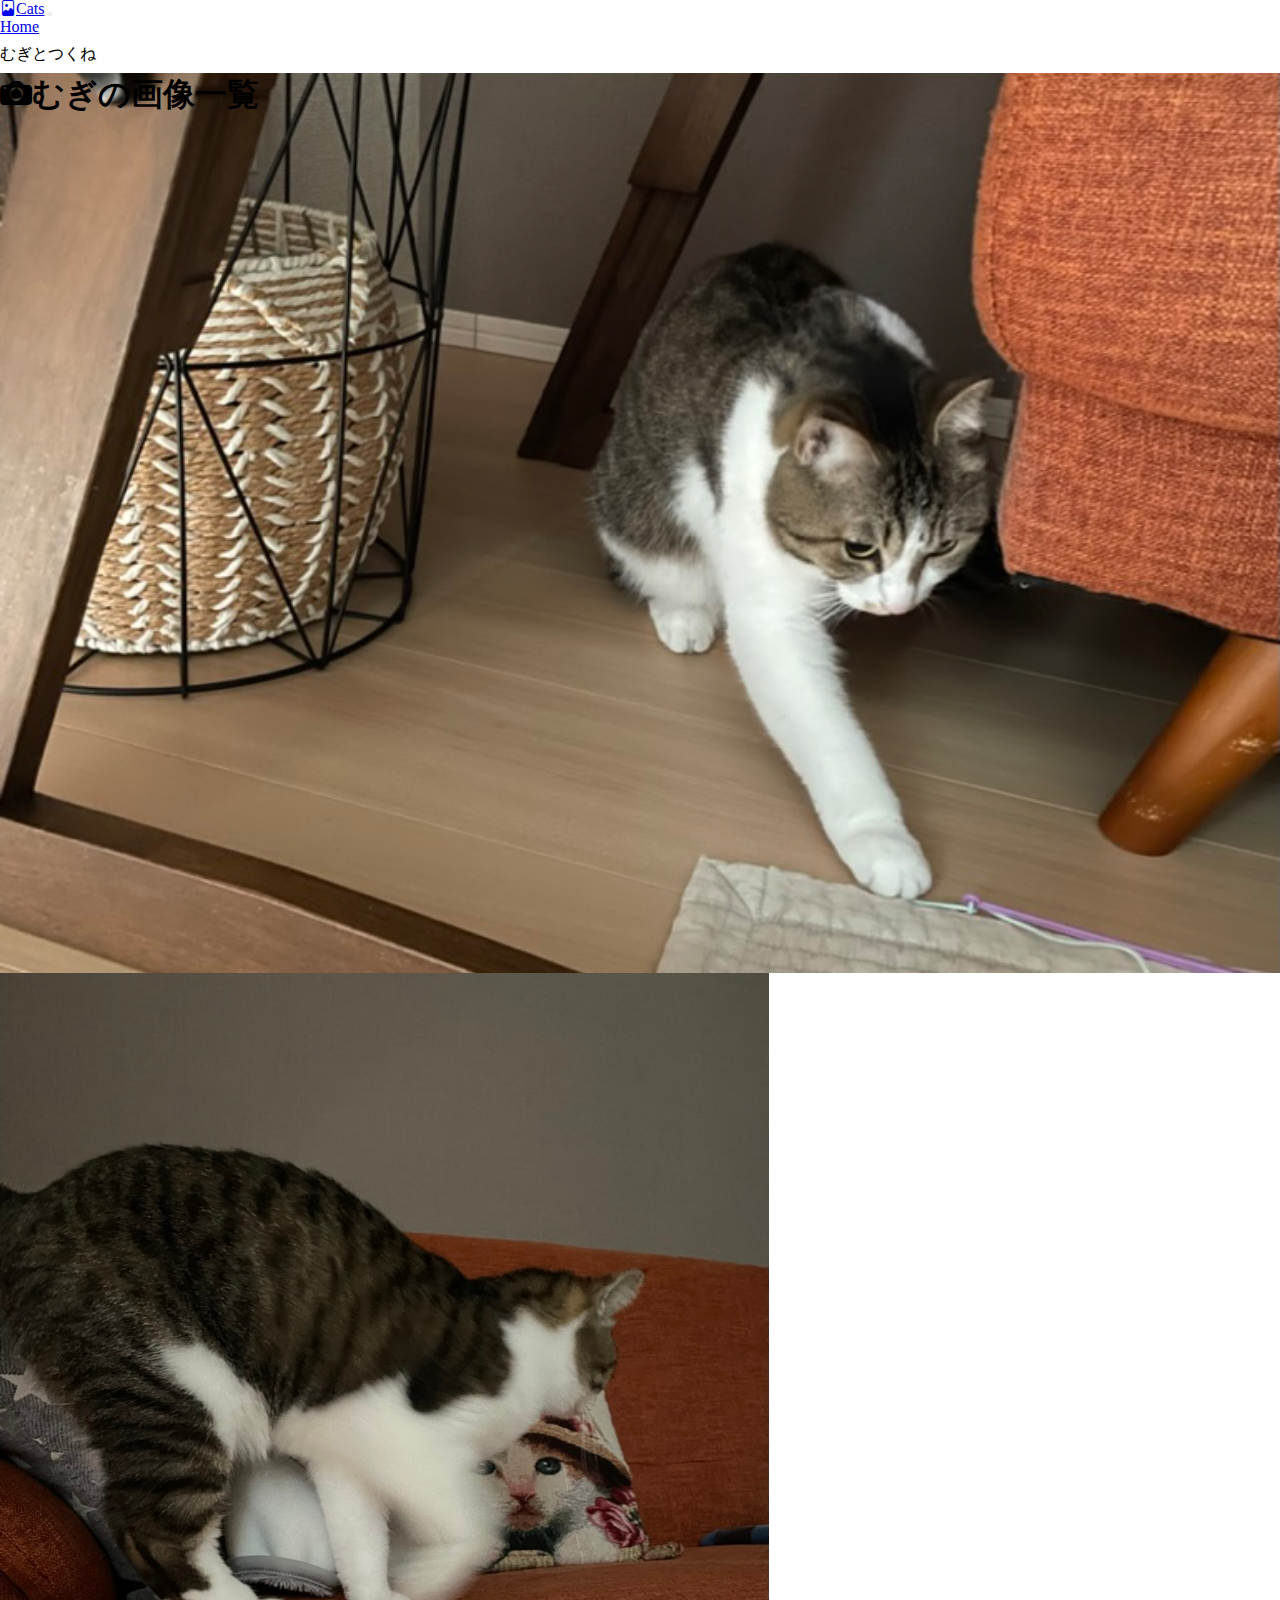
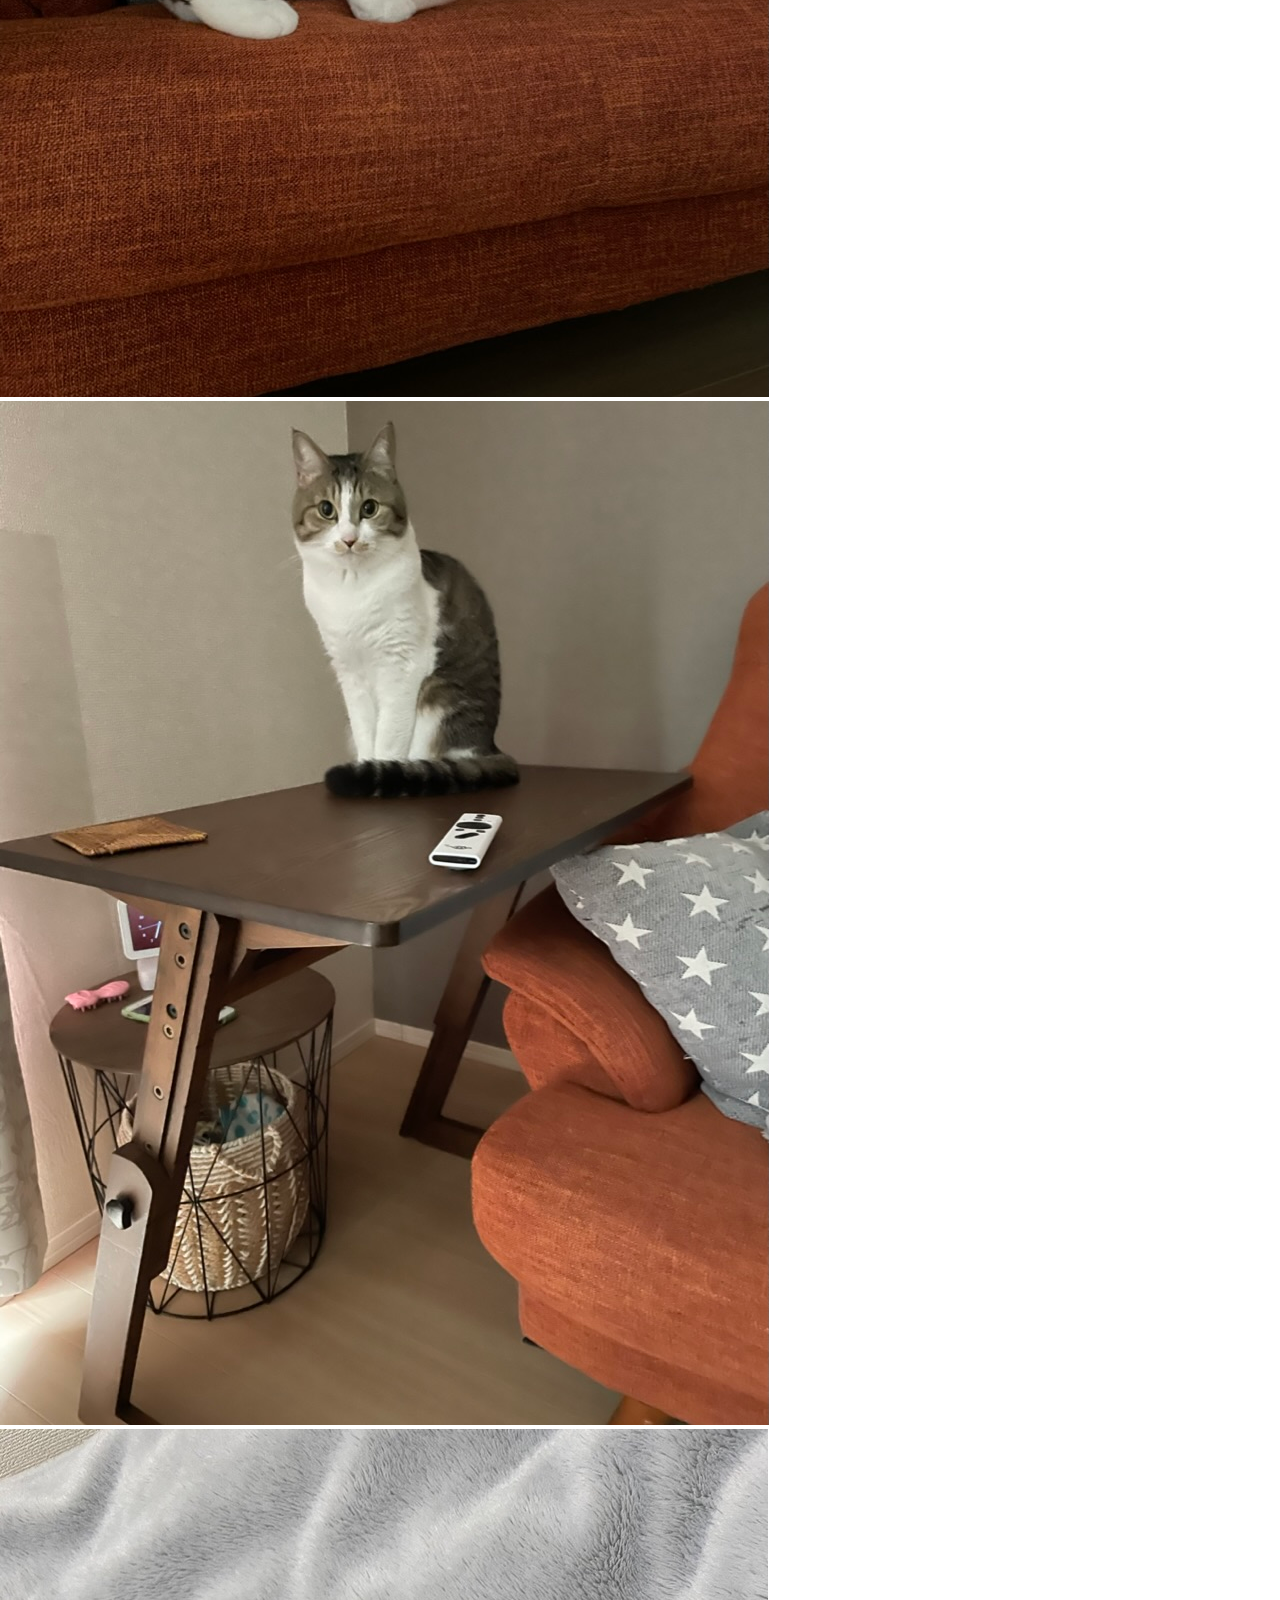
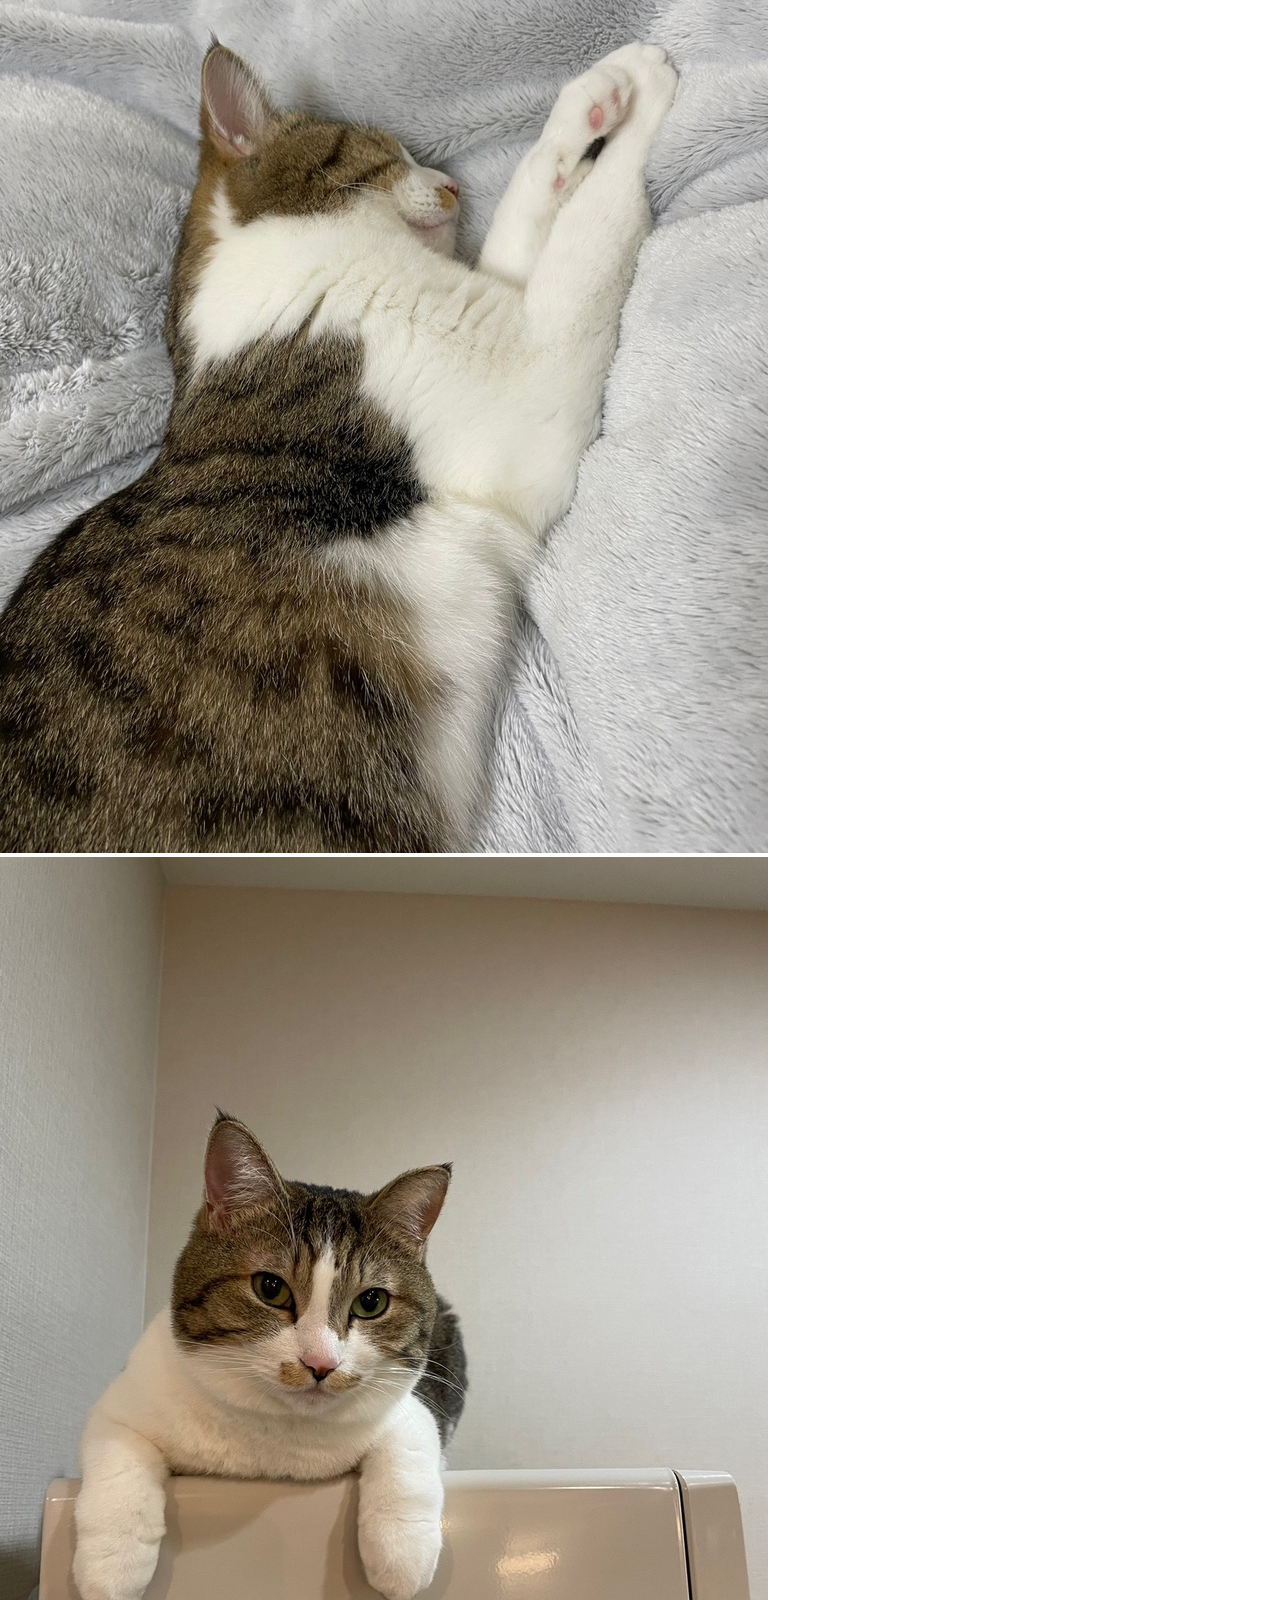
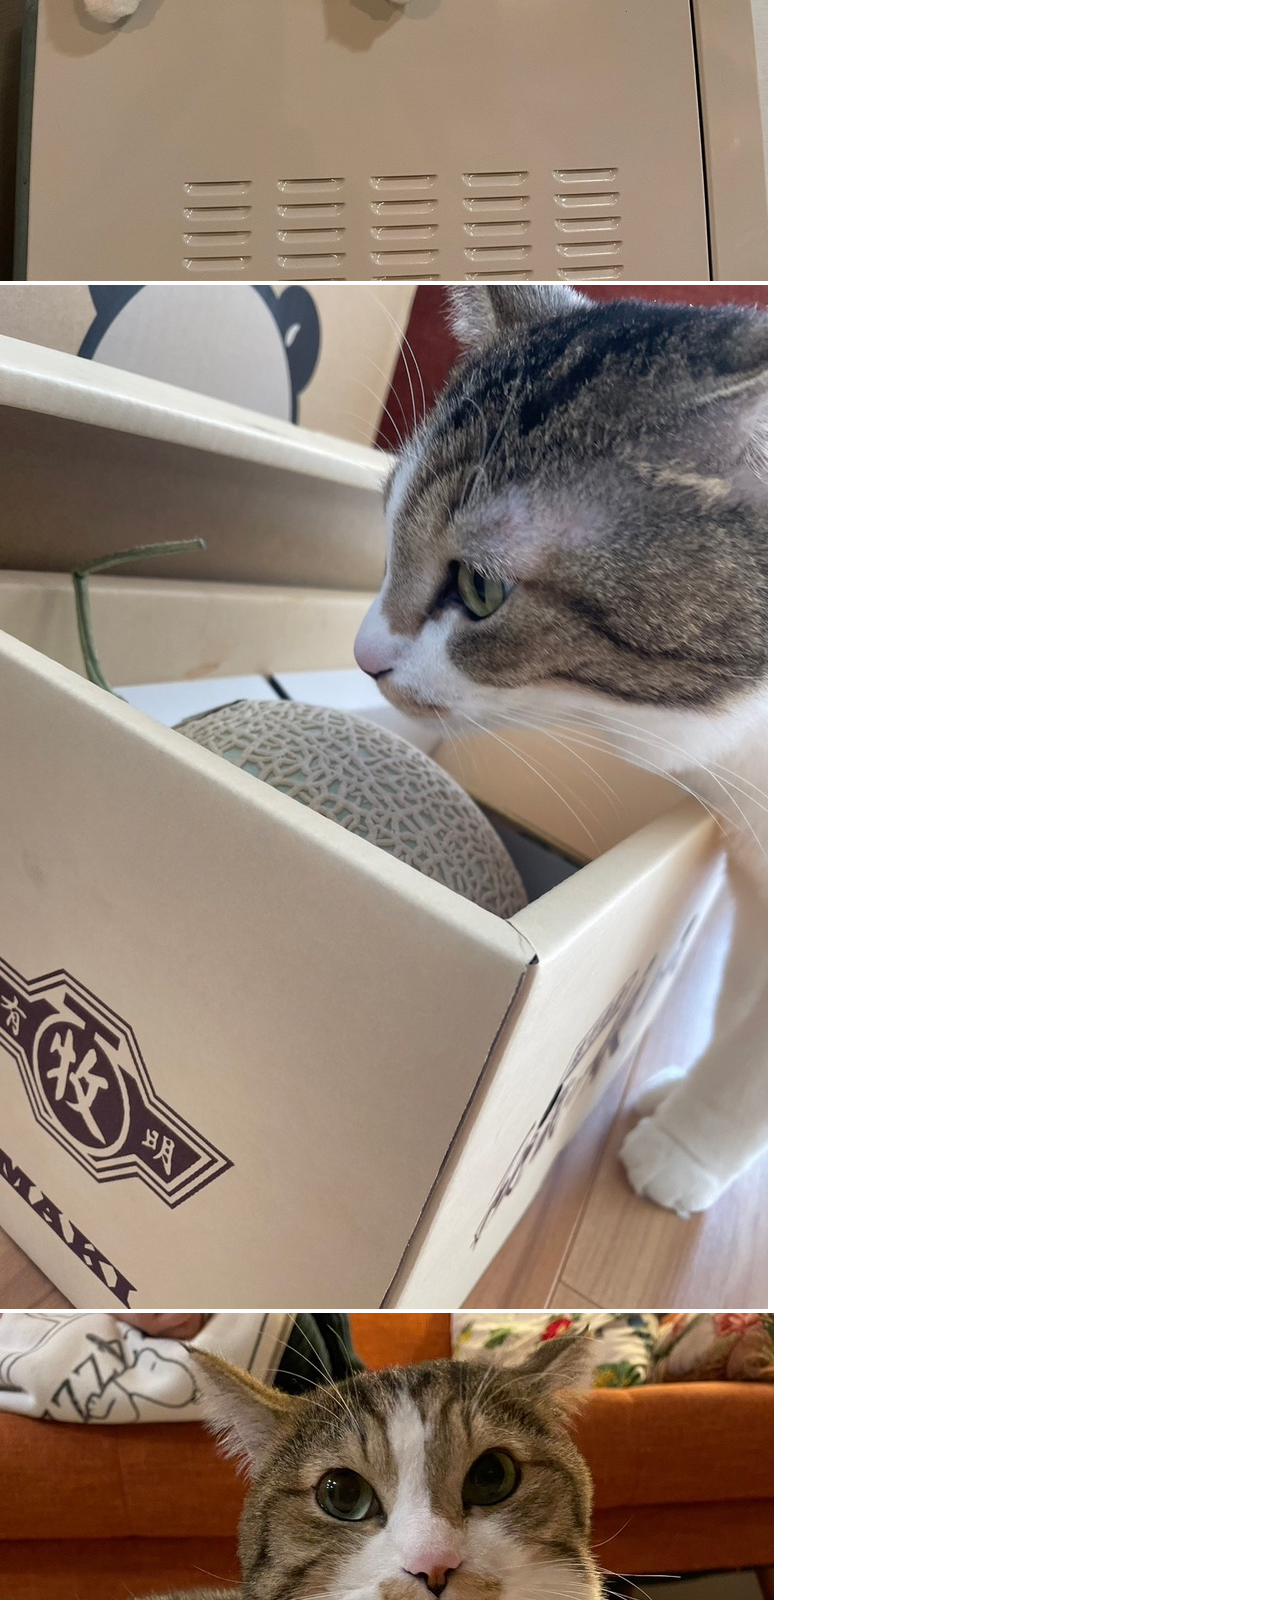
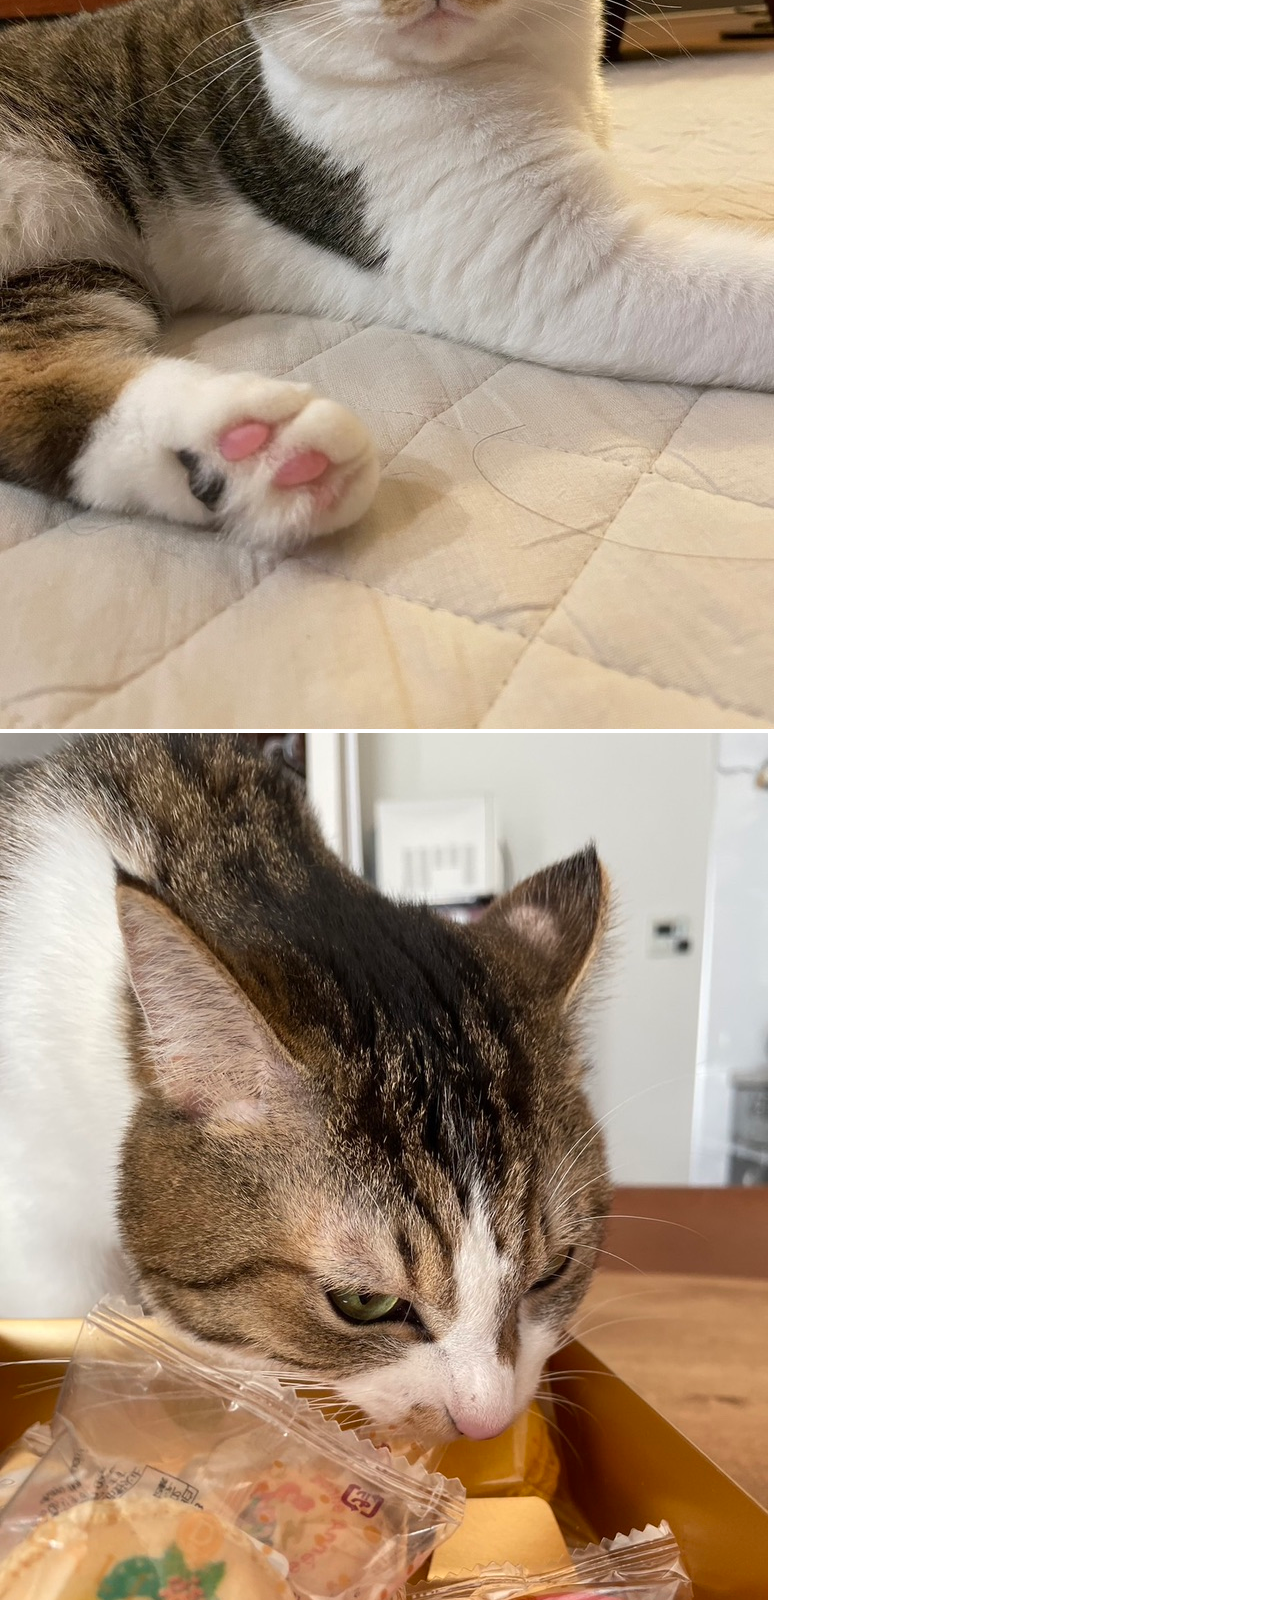
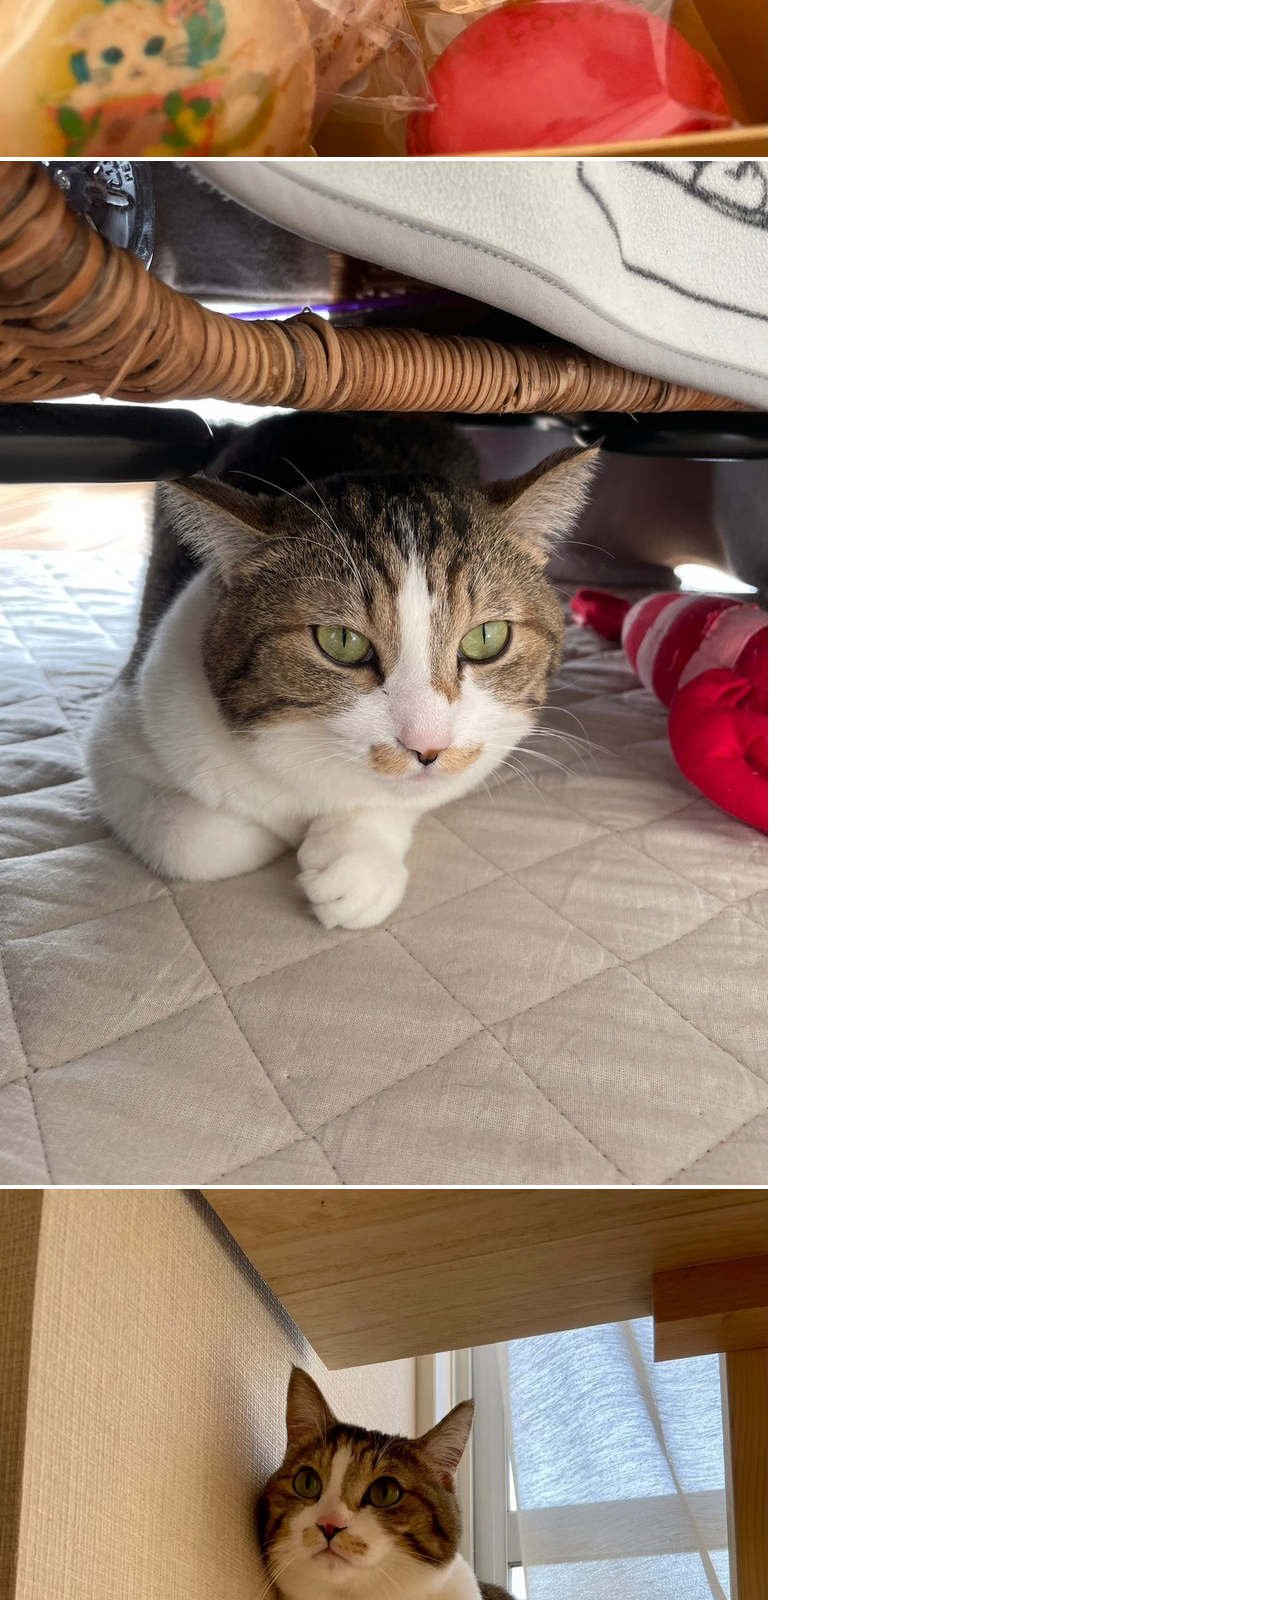
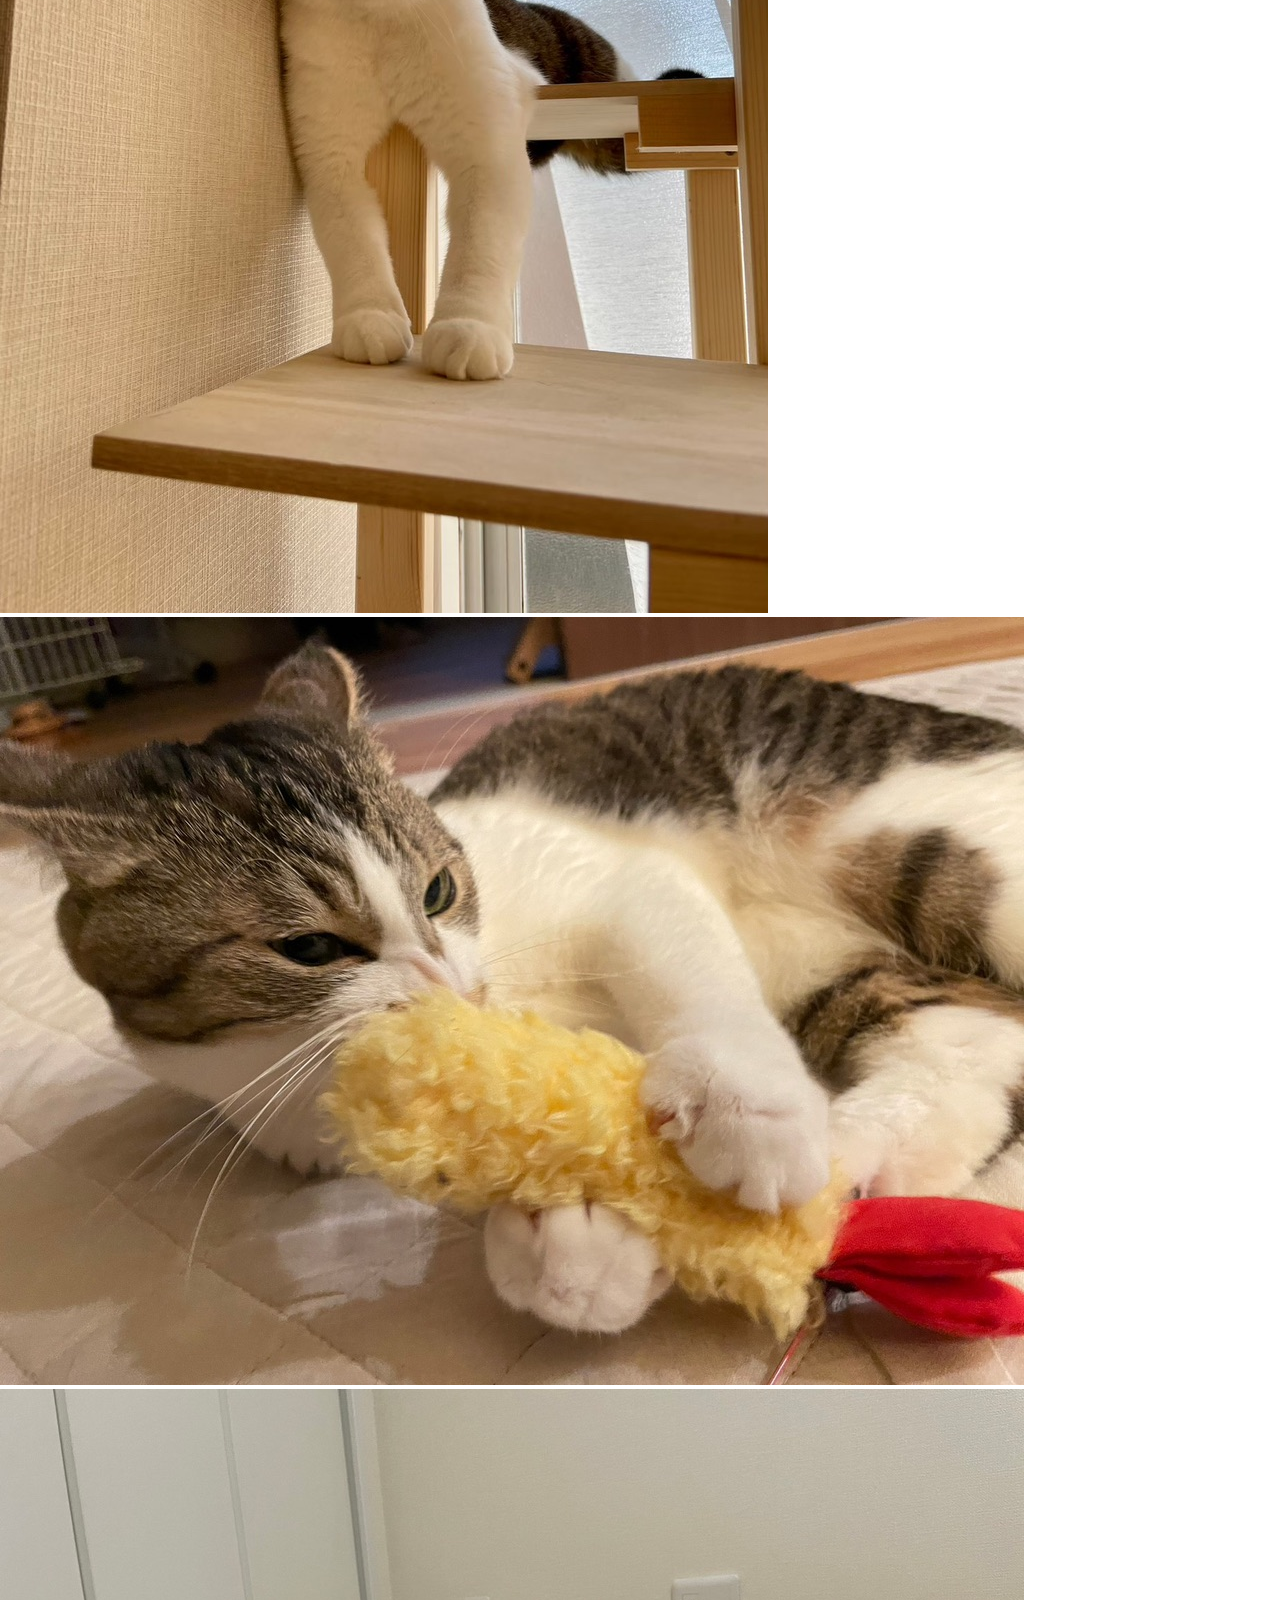
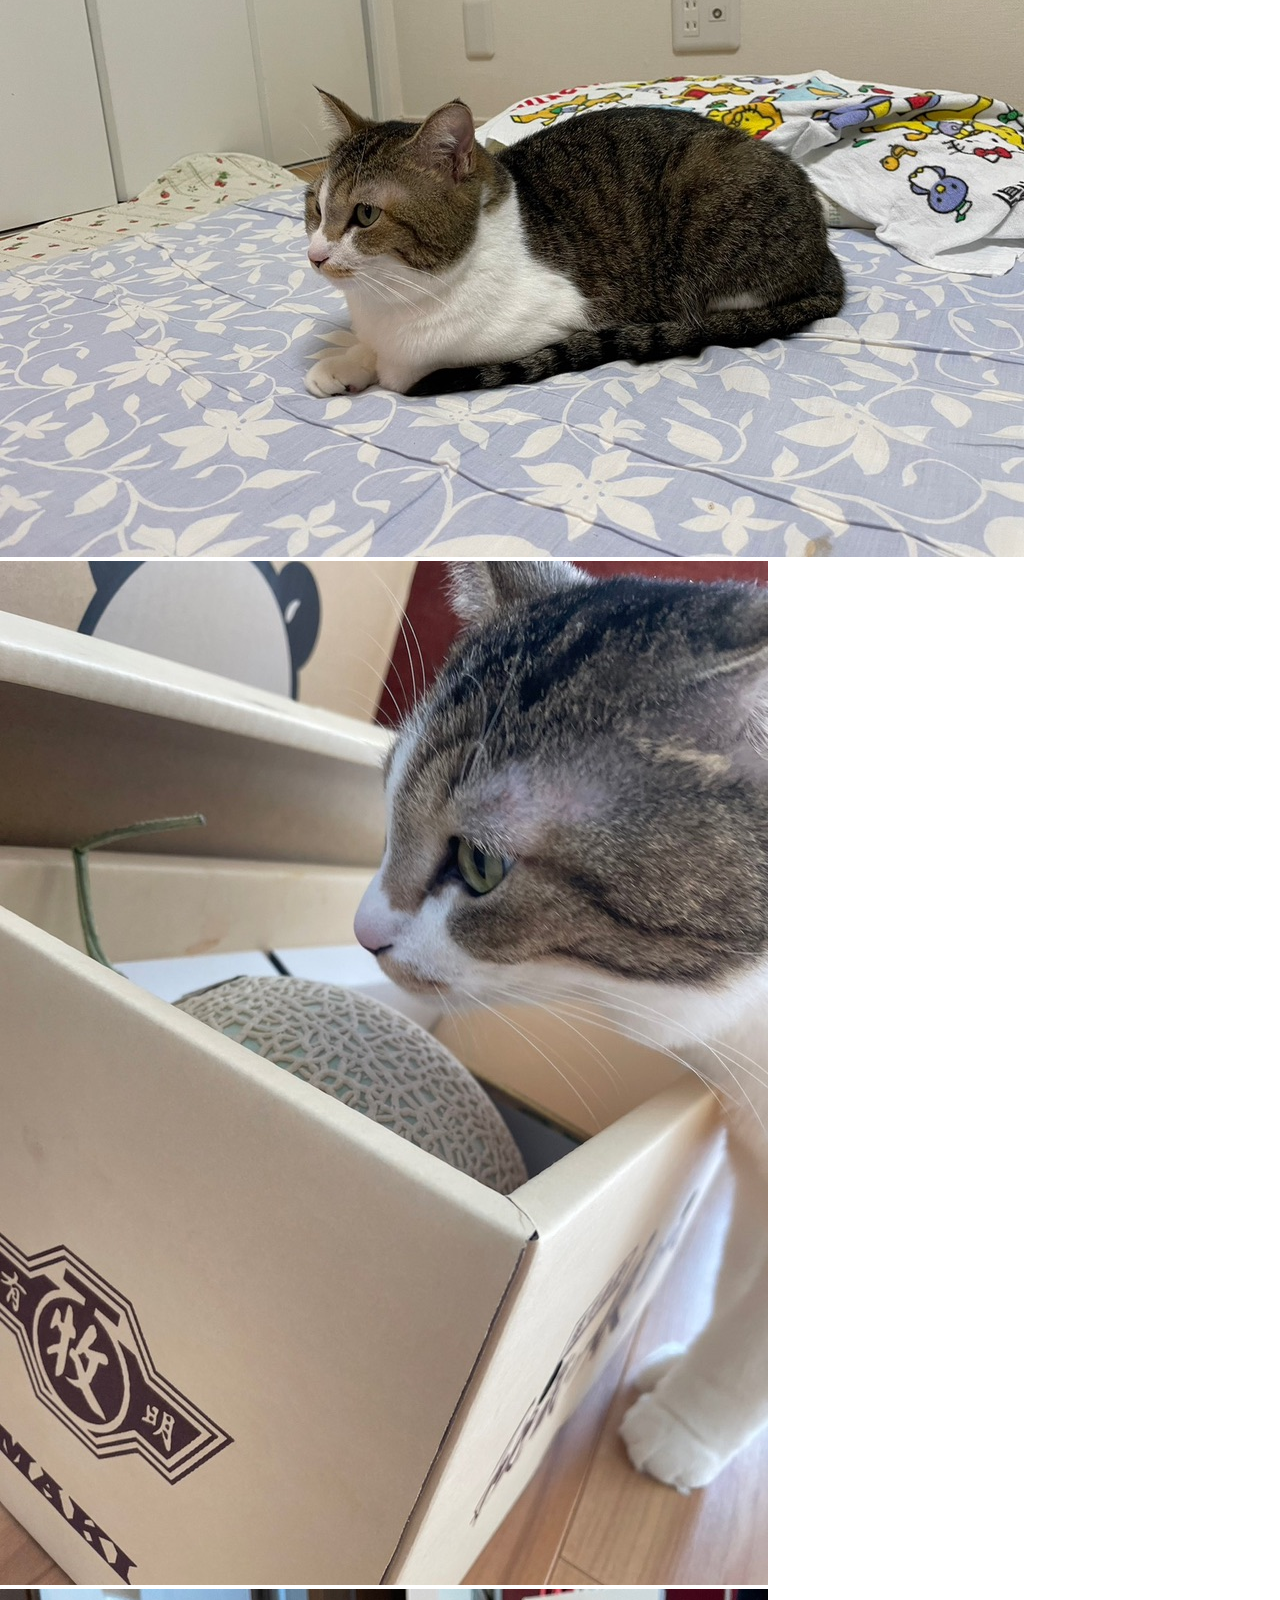
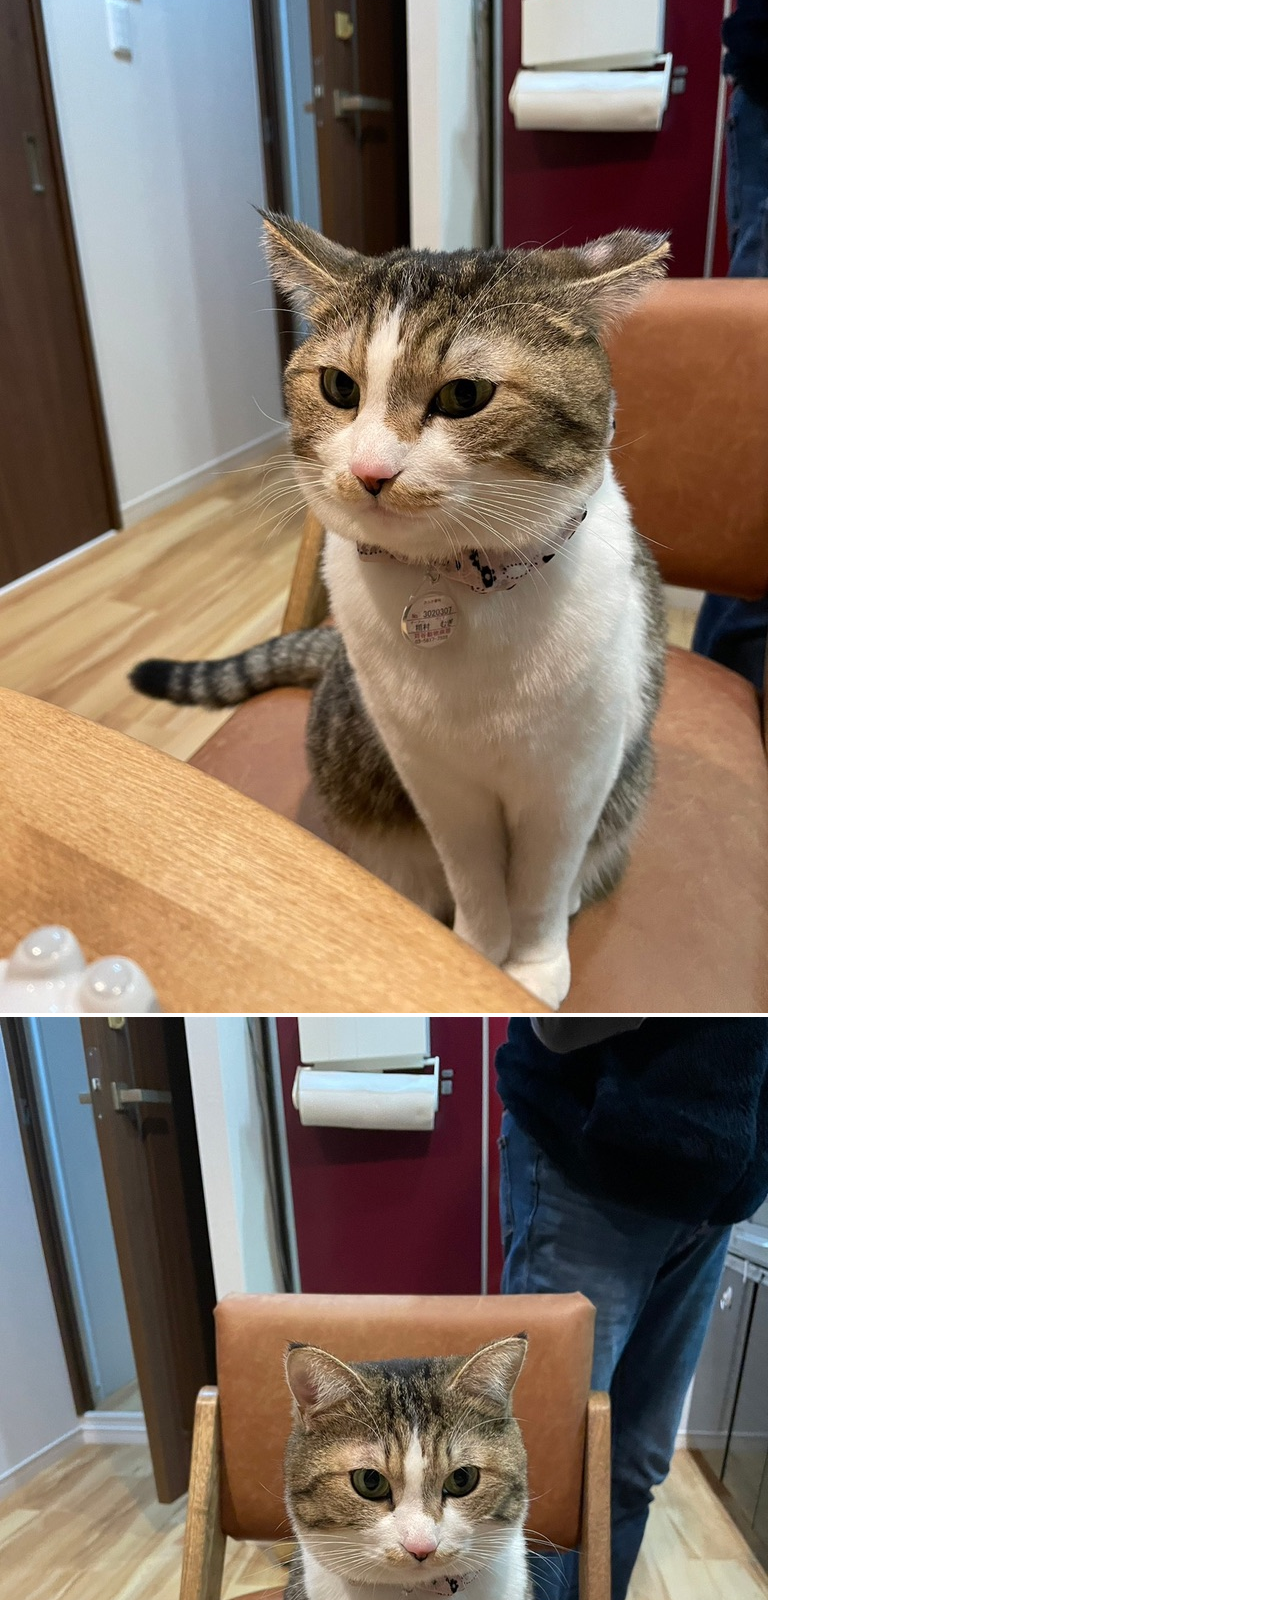
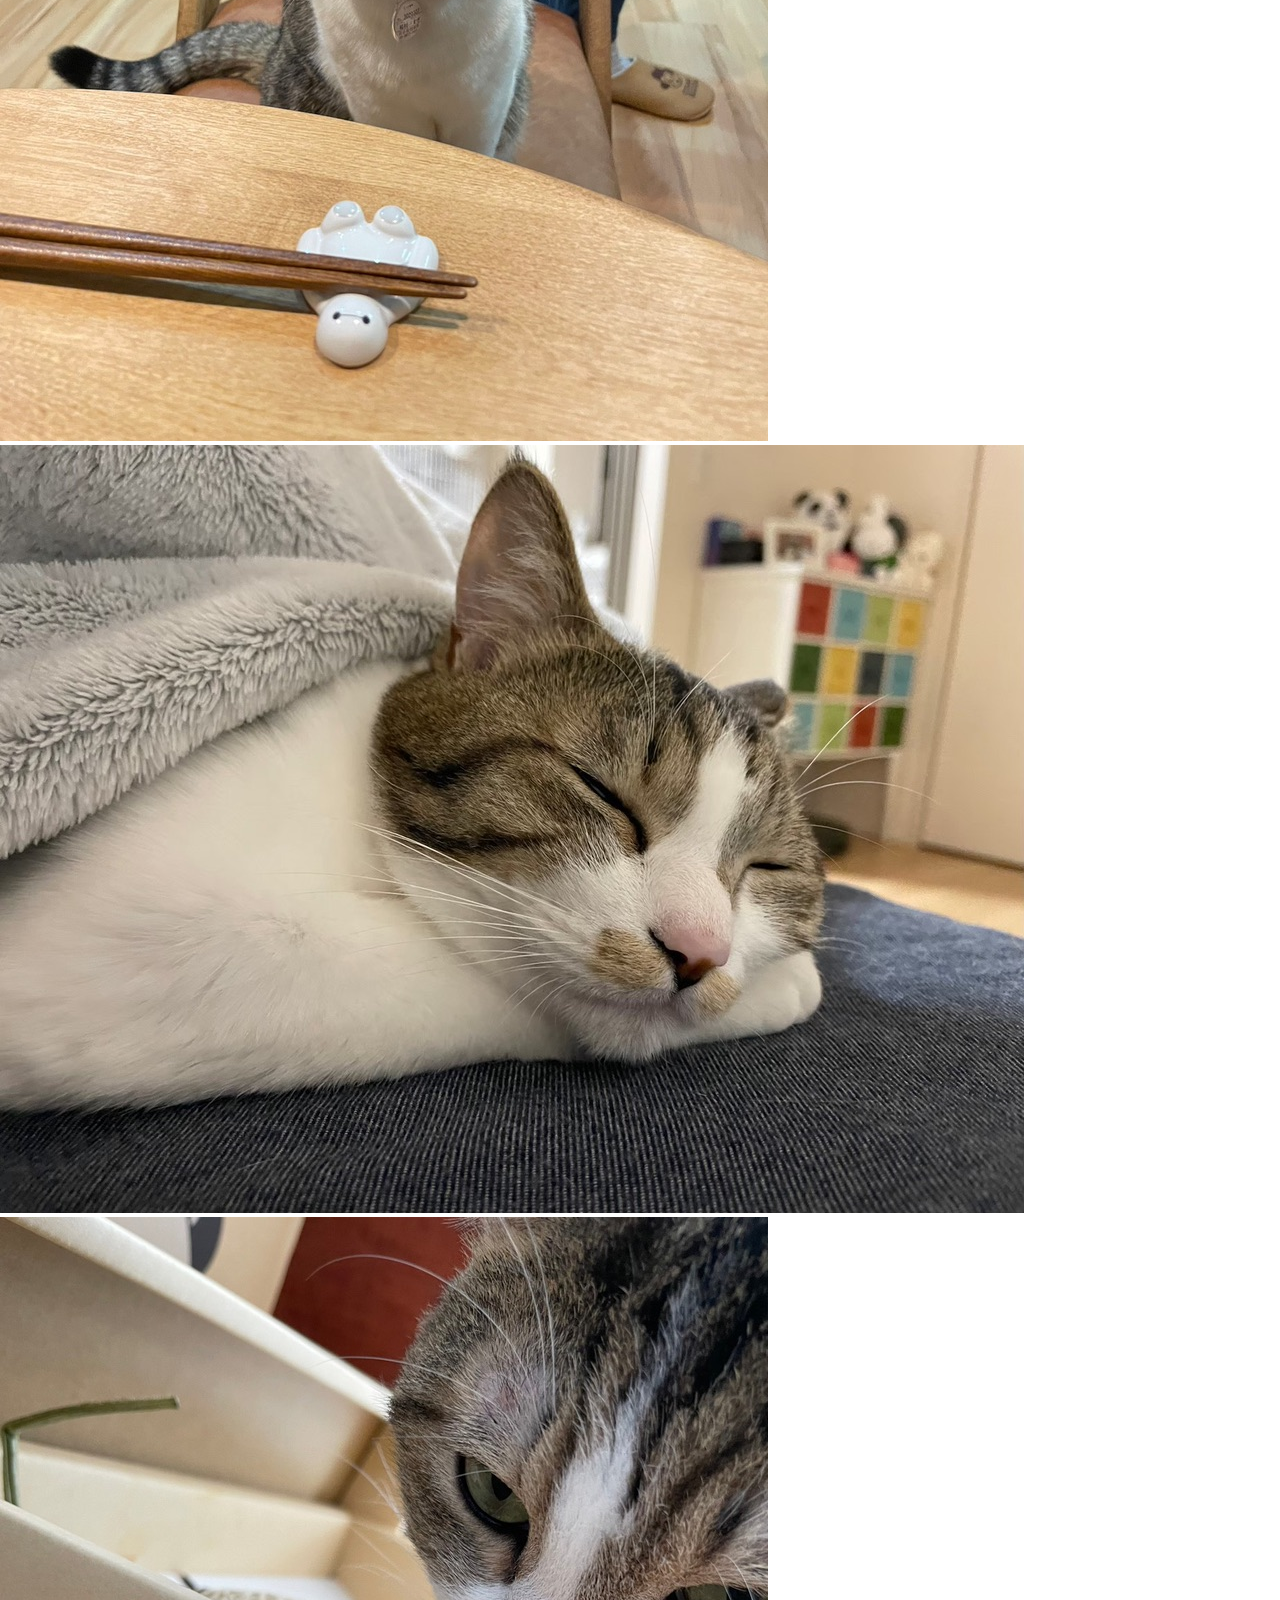
<file: index.html>
<!DOCTYPE html>
<html lang="ja">

<head>
  <meta charset="UTF-8">
  <meta http-equiv="X-UA-Compatible" content="IE=edge">
  <meta name="viewport" content="width=device-width, initial-scale=1.0">
  <title>むぎの写真</title>
  <link rel="stylesheet" href="css/style.css">
  <link href="https://cdn.jsdelivr.net/npm/bootstrap@5.0.2/dist/css/bootstrap.min.css" rel="stylesheet"
    integrity="sha384-EVSTQN3/azprG1Anm3QDgpJLIm9Nao0Yz1ztcQTwFspd3yD65VohhpuuCOmLASjC" crossorigin="anonymous">
  <link rel="stylesheet" href="https://cdn.jsdelivr.net/npm/bootstrap-icons@1.8.0/font/bootstrap-icons.css">
</head>

<body>
  <nav class="navbar navbar-expand-lg navbar-light bg-white shadow-sm">
    <div class="container-fluid">
      <a class="navbar-brand" href="index.html"><i class="bi bi-file-image me-1"></i>Cats</a>
      <button class="navbar-toggler" type="button" data-bs-toggle="collapse" data-bs-target="#navbarSupportedContent"
        aria-controls="navbarSupportedContent" aria-expanded="false" aria-label="Toggle navigation">
        <span class="navbar-toggler-icon"></span>
      </button>
      <div class="collapse navbar-collapse" id="navbarSupportedContent">
        <ul class="navbar-nav">
          <li class="nav-item"><a class="nav-link active" href="index.html">Home</a></li>
        </ul>
        <ul class="navbar-nav">
          <li class="nav-item"><a class="nav-mugi" href="index2.html">むぎとつくね</a></li>
        </ul>
      </div>
    </div>

  </nav>
  <div class="px-3 py-5 bg-img">
    <div class="container text-white">
      <h1><i class="bi bi-camera-fill me-1"></i>むぎの画像一覧</h1>
    </div>
  </div>

  <div class="container mt-4">
    <div class="row gy-3">
      <div class="col-lg-4 col-sm-6 image-fit">
        <img src="image/img02.jpeg" alt="cat" class="img-thumbnail">
      </div>
      <div class="col-lg-4 col-sm-6 image-fit">
        <img src="image/img01.jpeg" alt="cat" class="img-thumbnail">
      </div>
      <div class="col-lg-4 col-sm-6 image-fit">
        <img src="image/image07.jpeg" alt="cat" class="img-thumbnail">
      </div>
      <div class="col-lg-4 col-sm-6 image-fit">
        <img src="image/image05.jpeg" alt="cat" class="img-thumbnail">
      </div>
      <div class="col-lg-4 col-sm-6 image-fit">
        <img src="image/image15.jpeg" alt="cat" class="img-thumbnail">
      </div>
      <div class="col-lg-4 col-sm-6 image-fit">
        <img src="image/image08.jpeg" alt="cat" class="img-thumbnail">
      </div>
      <div class="col-lg-4 col-sm-6 image-fit">
        <img src="image/image09.jpeg" alt="cat" class="img-thumbnail">
      </div>
      <div class="col-lg-4 col-sm-6 image-fit">
        <img src="image/image10.jpeg" alt="cat" class="img-thumbnail">
      </div>
      <div class="col-lg-4 col-sm-6 image-fit">
        <img src="image/image11.jpeg" alt="cat" class="img-thumbnail">
      </div>
      <div class="col-lg-4 col-sm-6 image-fit">
        <img src="image/image12.jpeg" alt="cat" class="img-thumbnail">
      </div>
      <div class="col-lg-4 col-sm-6 image-fit">
        <img src="image/image04.jpeg" alt="cat" class="img-thumbnail">
      </div>
      <div class="col-lg-4 col-sm-6 image-fit">
        <img src="image/image15.jpeg" alt="cat" class="img-thumbnail">
      </div>
      <div class="col-lg-4 col-sm-6 image-fit">
        <img src="image/image16.jpeg" alt="cat" class="img-thumbnail">
      </div>
      <div class="col-lg-4 col-sm-6 image-fit">
        <img src="image/image17.jpeg" alt="cat" class="img-thumbnail">
      </div>
      <div class="col-lg-4 col-sm-6 image-fit">
        <img src="image/image18.jpeg" alt="cat" class="img-thumbnail">
      </div>
      <div class="col-lg-4 col-sm-6 image-fit">
        <img src="image/image19.jpeg" alt="cat" class="img-thumbnail">
      </div>
      <div class="col-lg-4 col-sm-6 image-fit">
        <img src="image/image20.jpeg" alt="cat" class="img-thumbnail">
      </div>
      <div class="col-lg-4 col-sm-6 image-fit">
        <img src="image/image21.jpeg" alt="cat" class="img-thumbnail">
      </div>
      <div class="col-lg-4 col-sm-6 image-fit">
        <img src="image/image25.jpeg" alt="cat" class="img-thumbnail">
      </div>
      <div class="col-lg-4 col-sm-6 image-fit">
        <img src="image/image23.jpeg" alt="cat" class="img-thumbnail">
      </div>
      <div class="col-lg-4 col-sm-6 image-fit">
        <img src="image/image24.jpeg" alt="cat" class="img-thumbnail">
      </div>
    </div>
  </div>

  <footer class="footer-wrap">
    <p class="copy-write">©️ 2023 </p>
  </footer>
  <script src="https://cdn.jsdelivr.net/npm/bootstrap@5.0.2/dist/js/bootstrap.bundle.min.js"
    integrity="sha384-MrcW6ZMFYlzcLA8Nl+NtUVF0sA7MsXsP1UyJoMp4YLEuNSfAP+JcXn/tWtIaxVXM"
    crossorigin="anonymous"></script>
  <script src="https://cdn.jsdelivr.net/npm/@popperjs/core@2.9.2/dist/umd/popper.min.js"
    integrity="sha384-IQsoLXl5PILFhosVNubq5LC7Qb9DXgDA9i+tQ8Zj3iwWAwPtgFTxbJ8NT4GN1R8p"
    crossorigin="anonymous"></script>
  <script src="https://cdn.jsdelivr.net/npm/bootstrap@5.0.2/dist/js/bootstrap.min.js"
    integrity="sha384-cVKIPhGWiC2Al4u+LWgxfKTRIcfu0JTxR+EQDz/bgldoEyl4H0zUF0QKbrJ0EcQF"
    crossorigin="anonymous"></script>
</body>

</html>
</file>
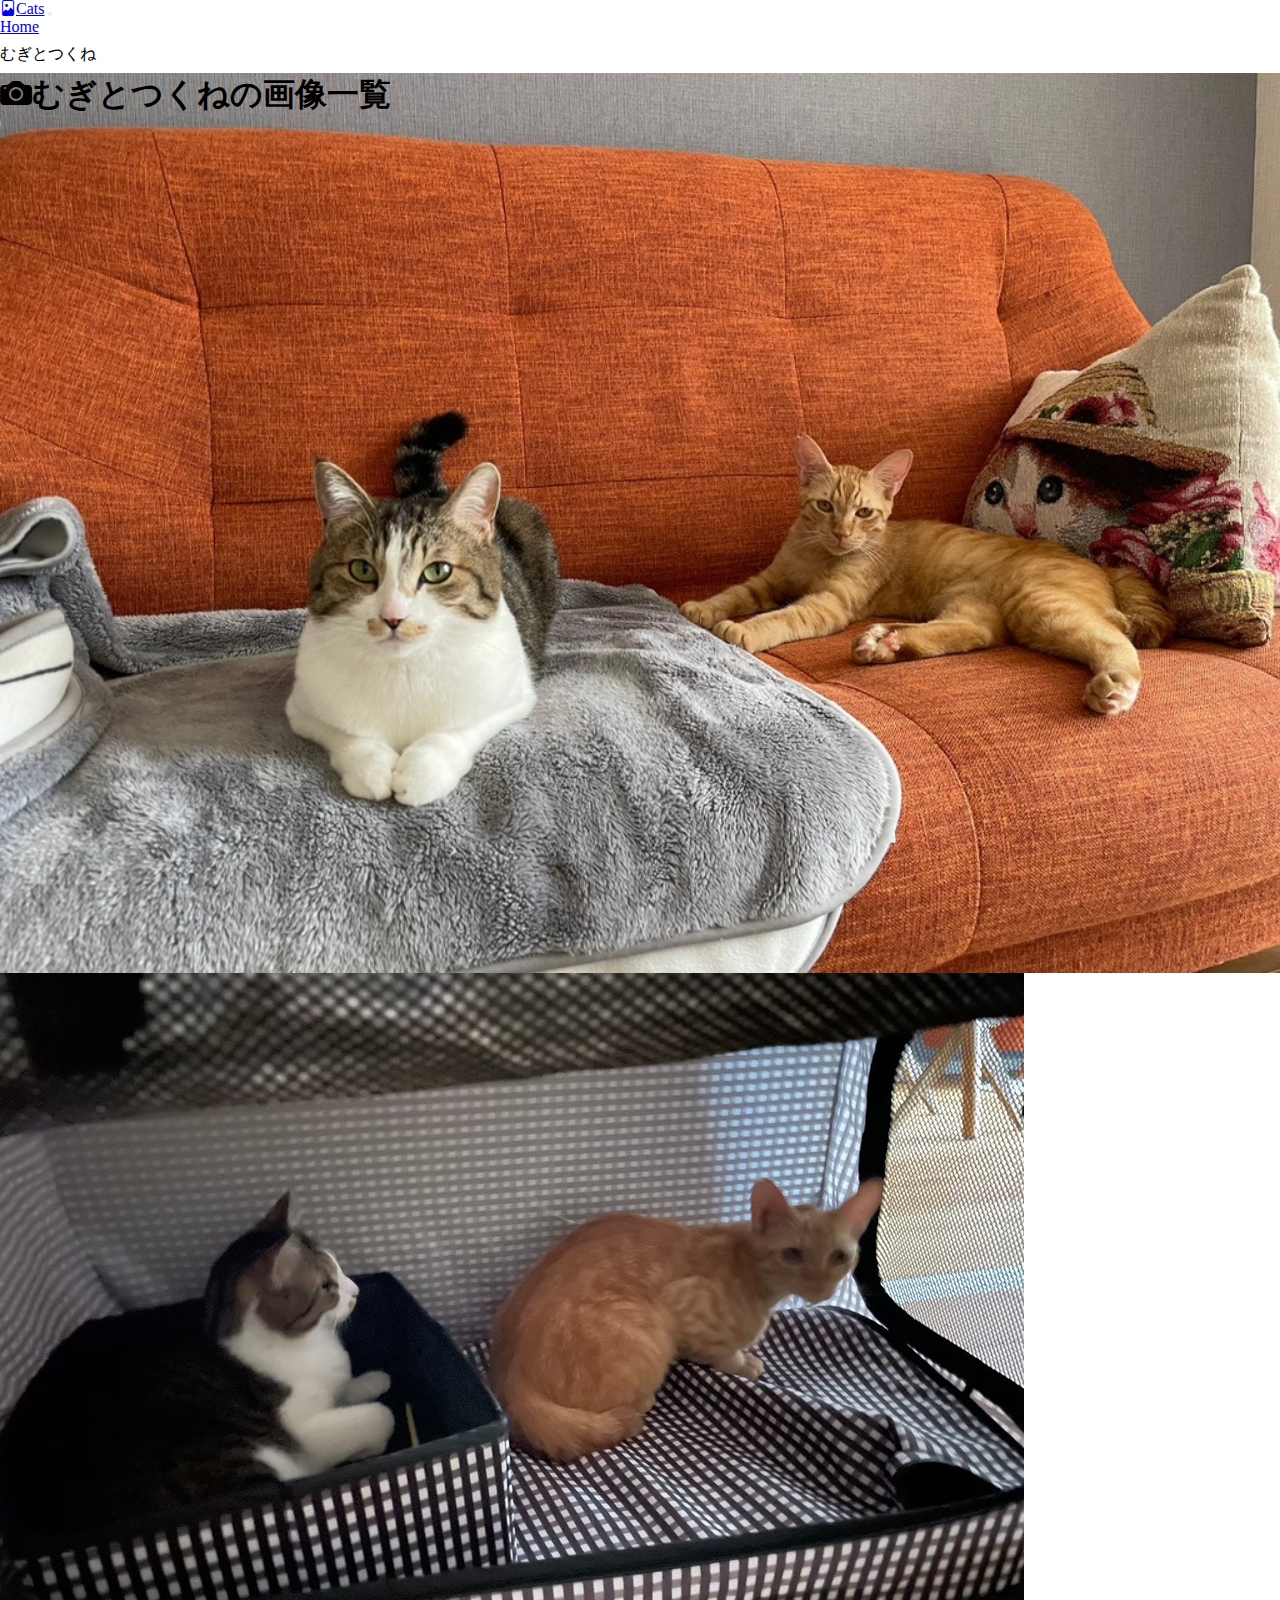
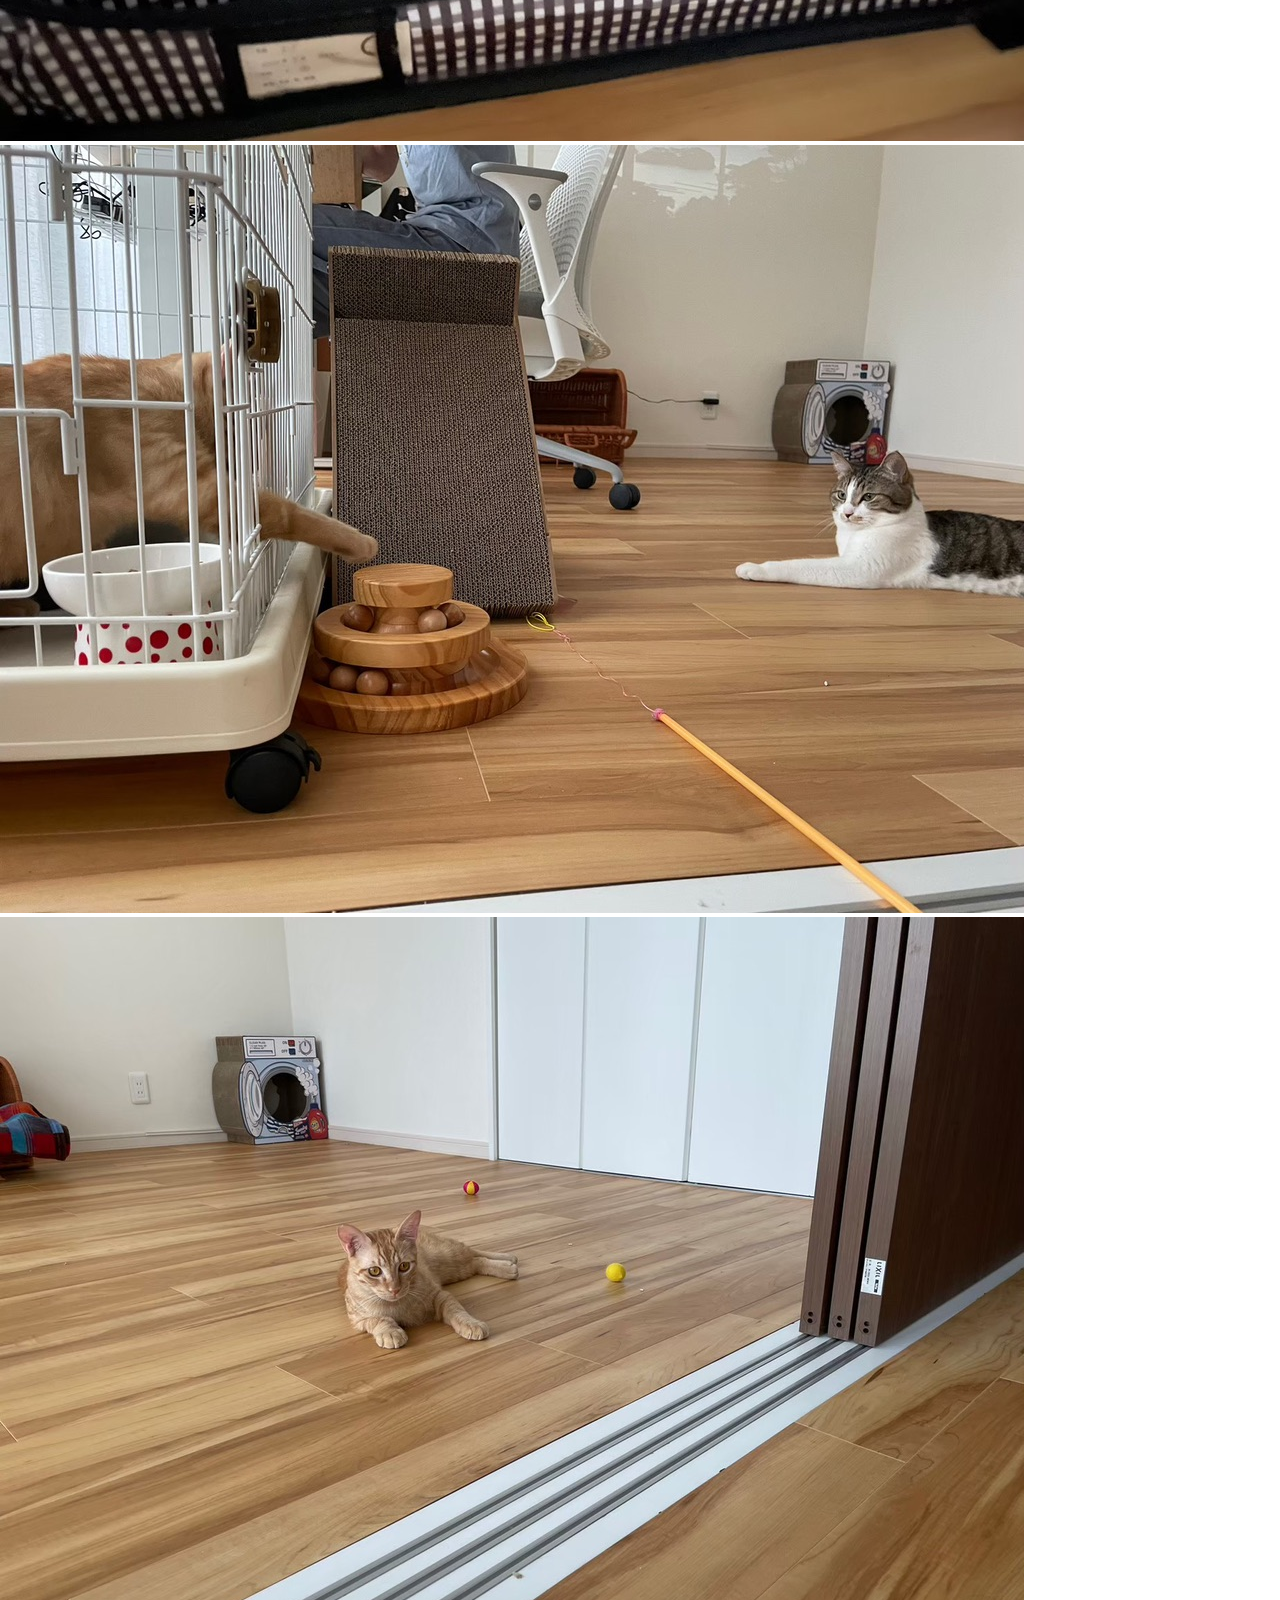
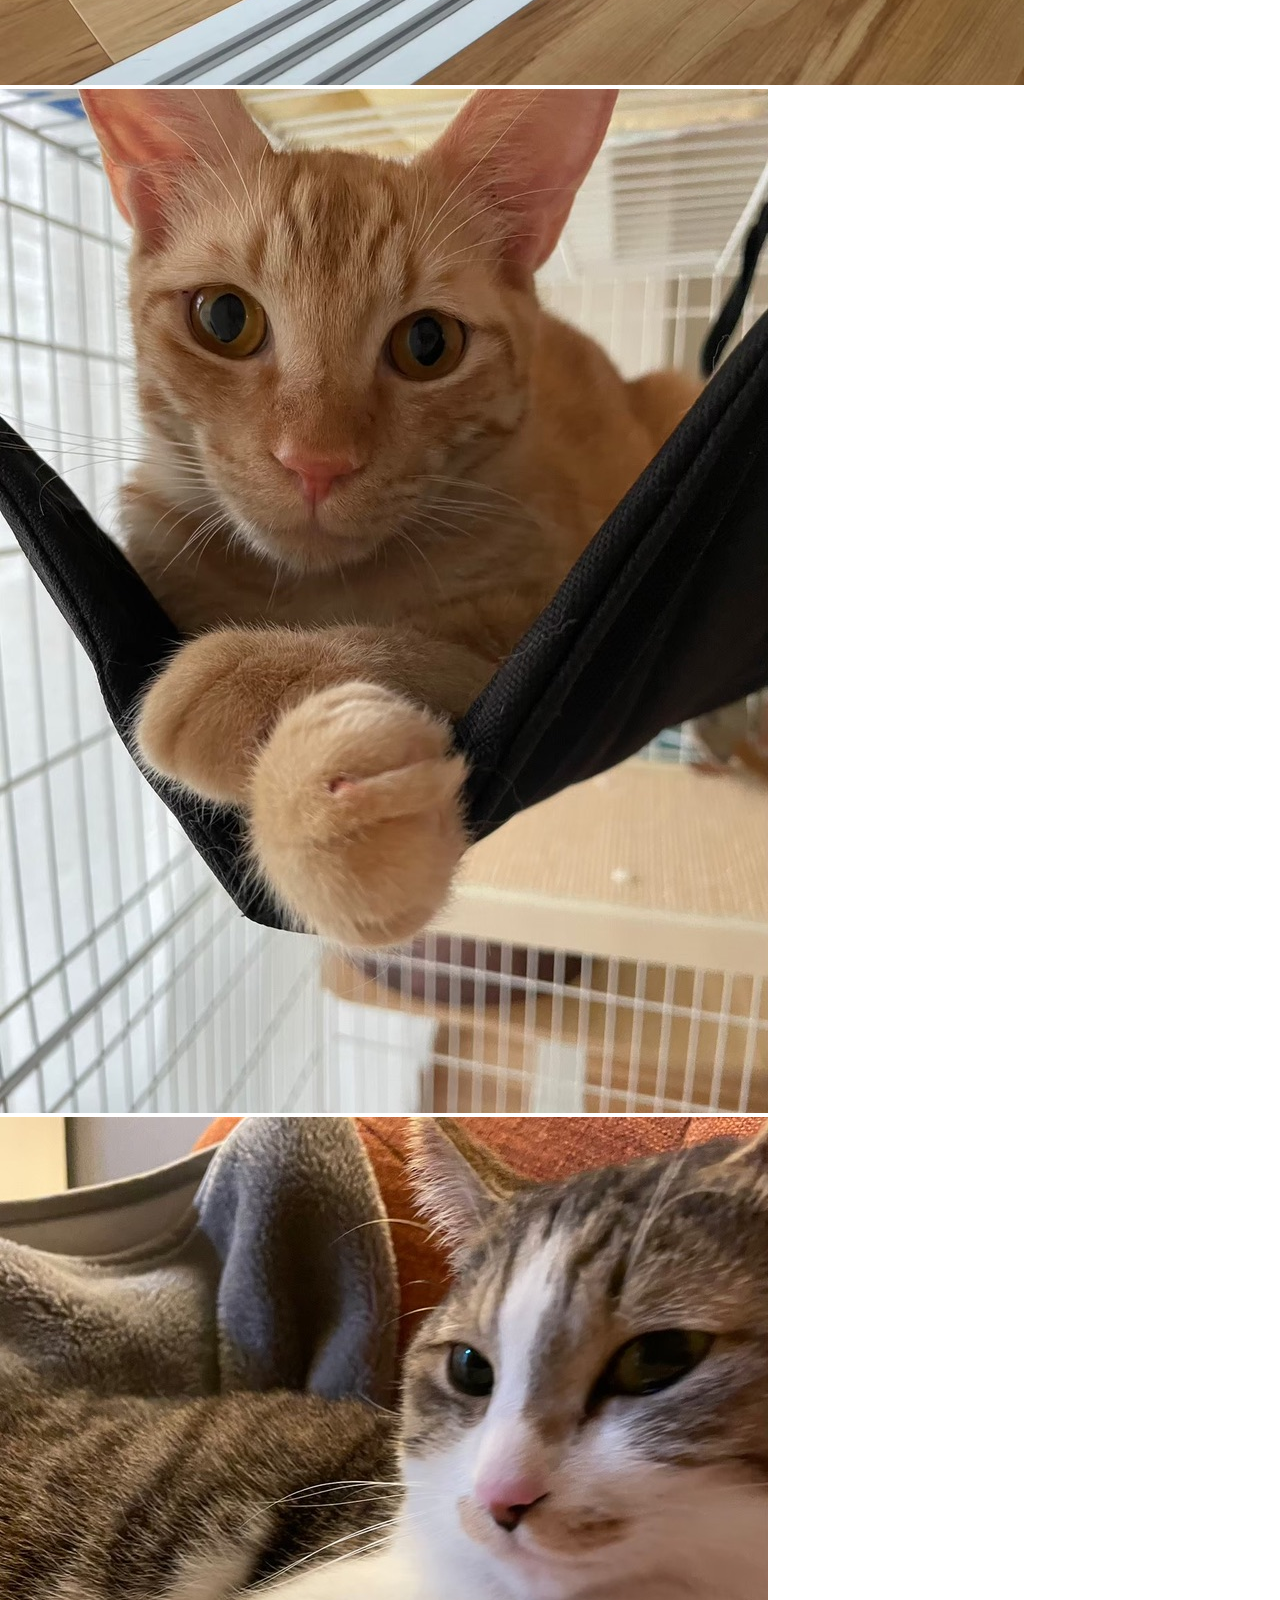
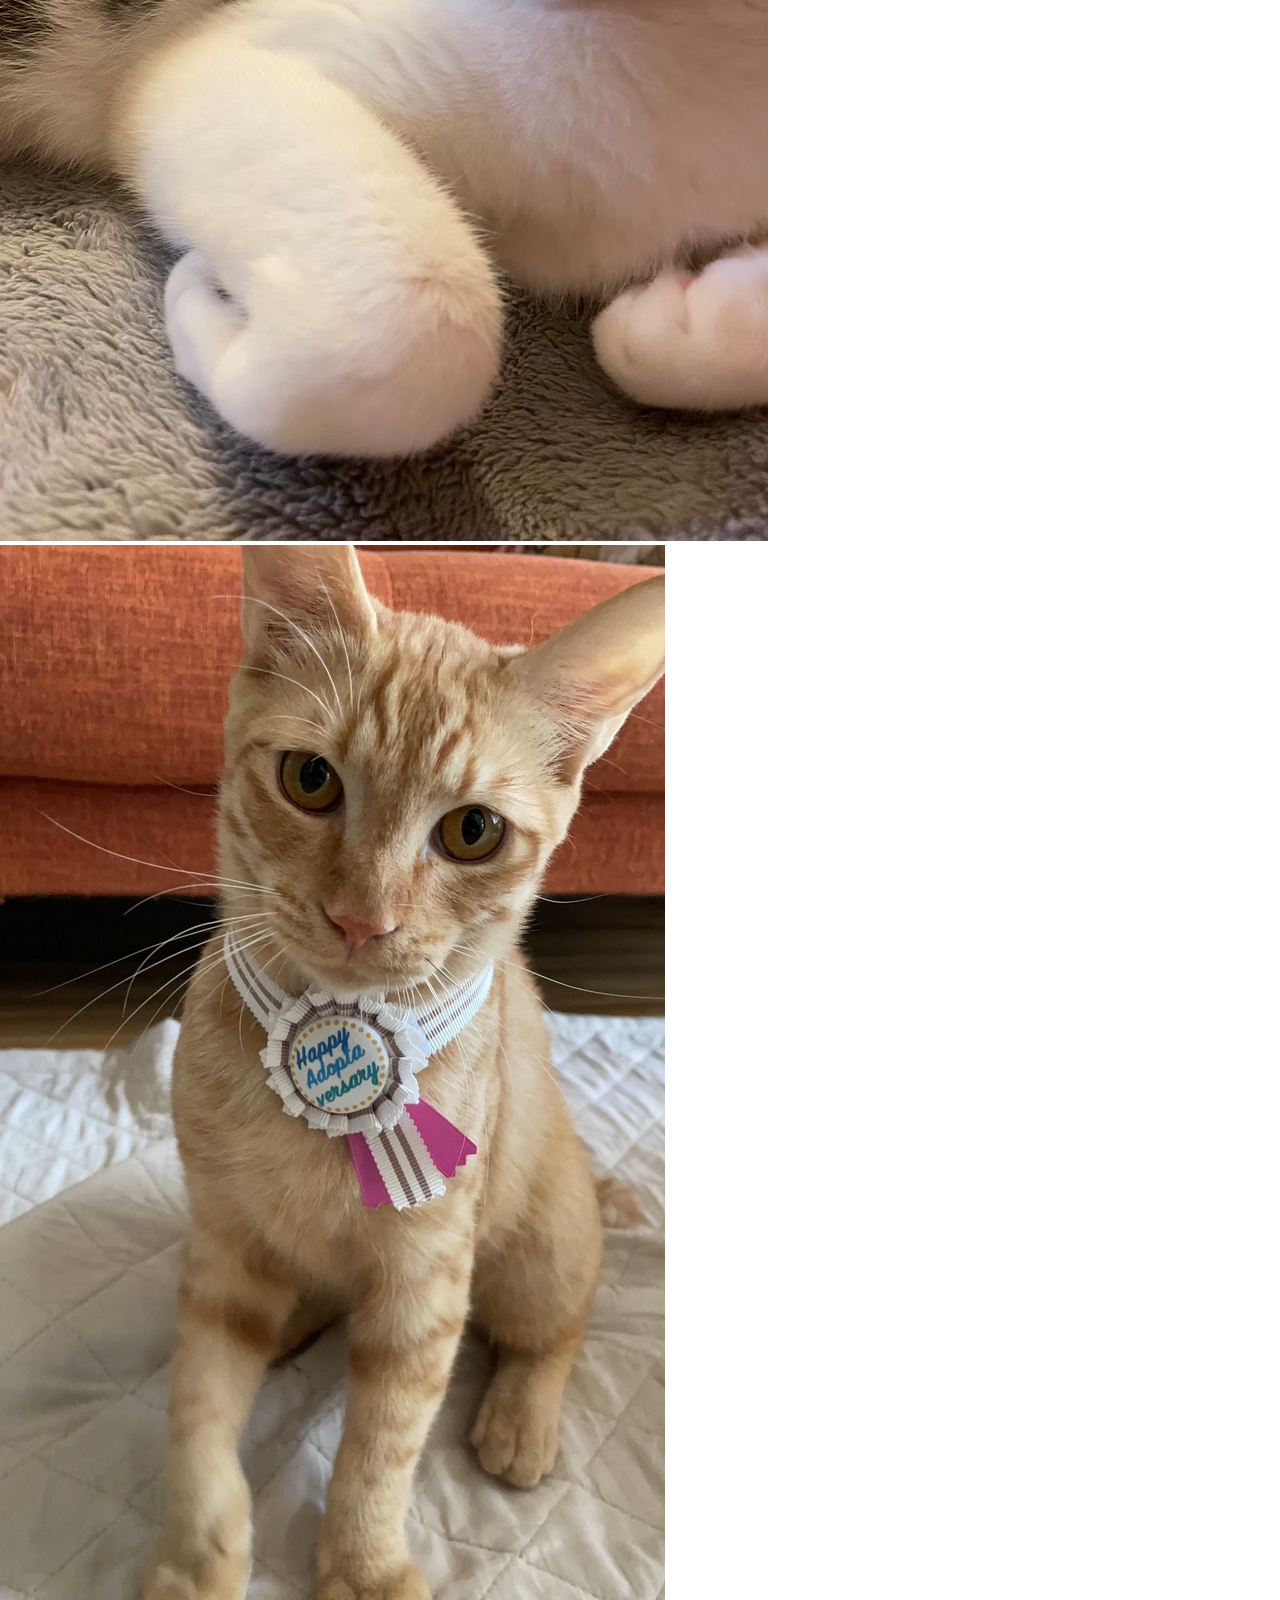
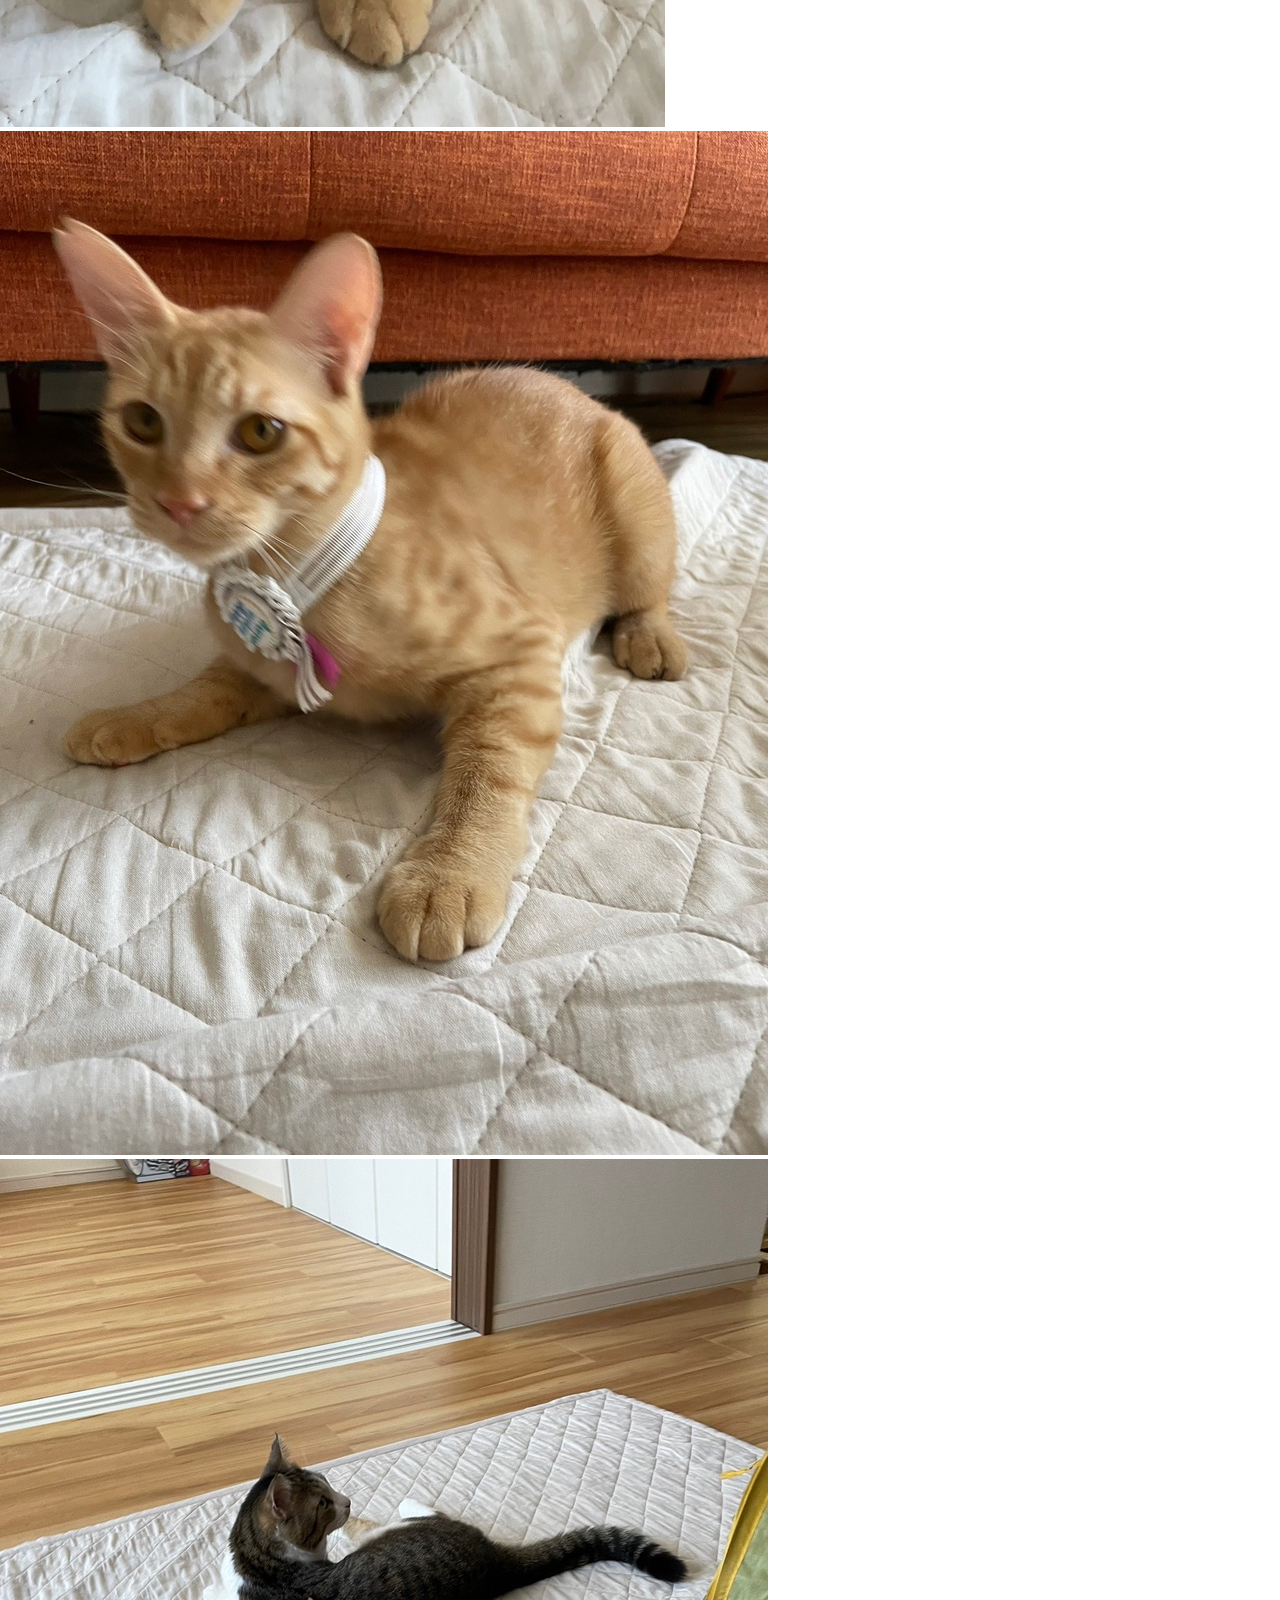
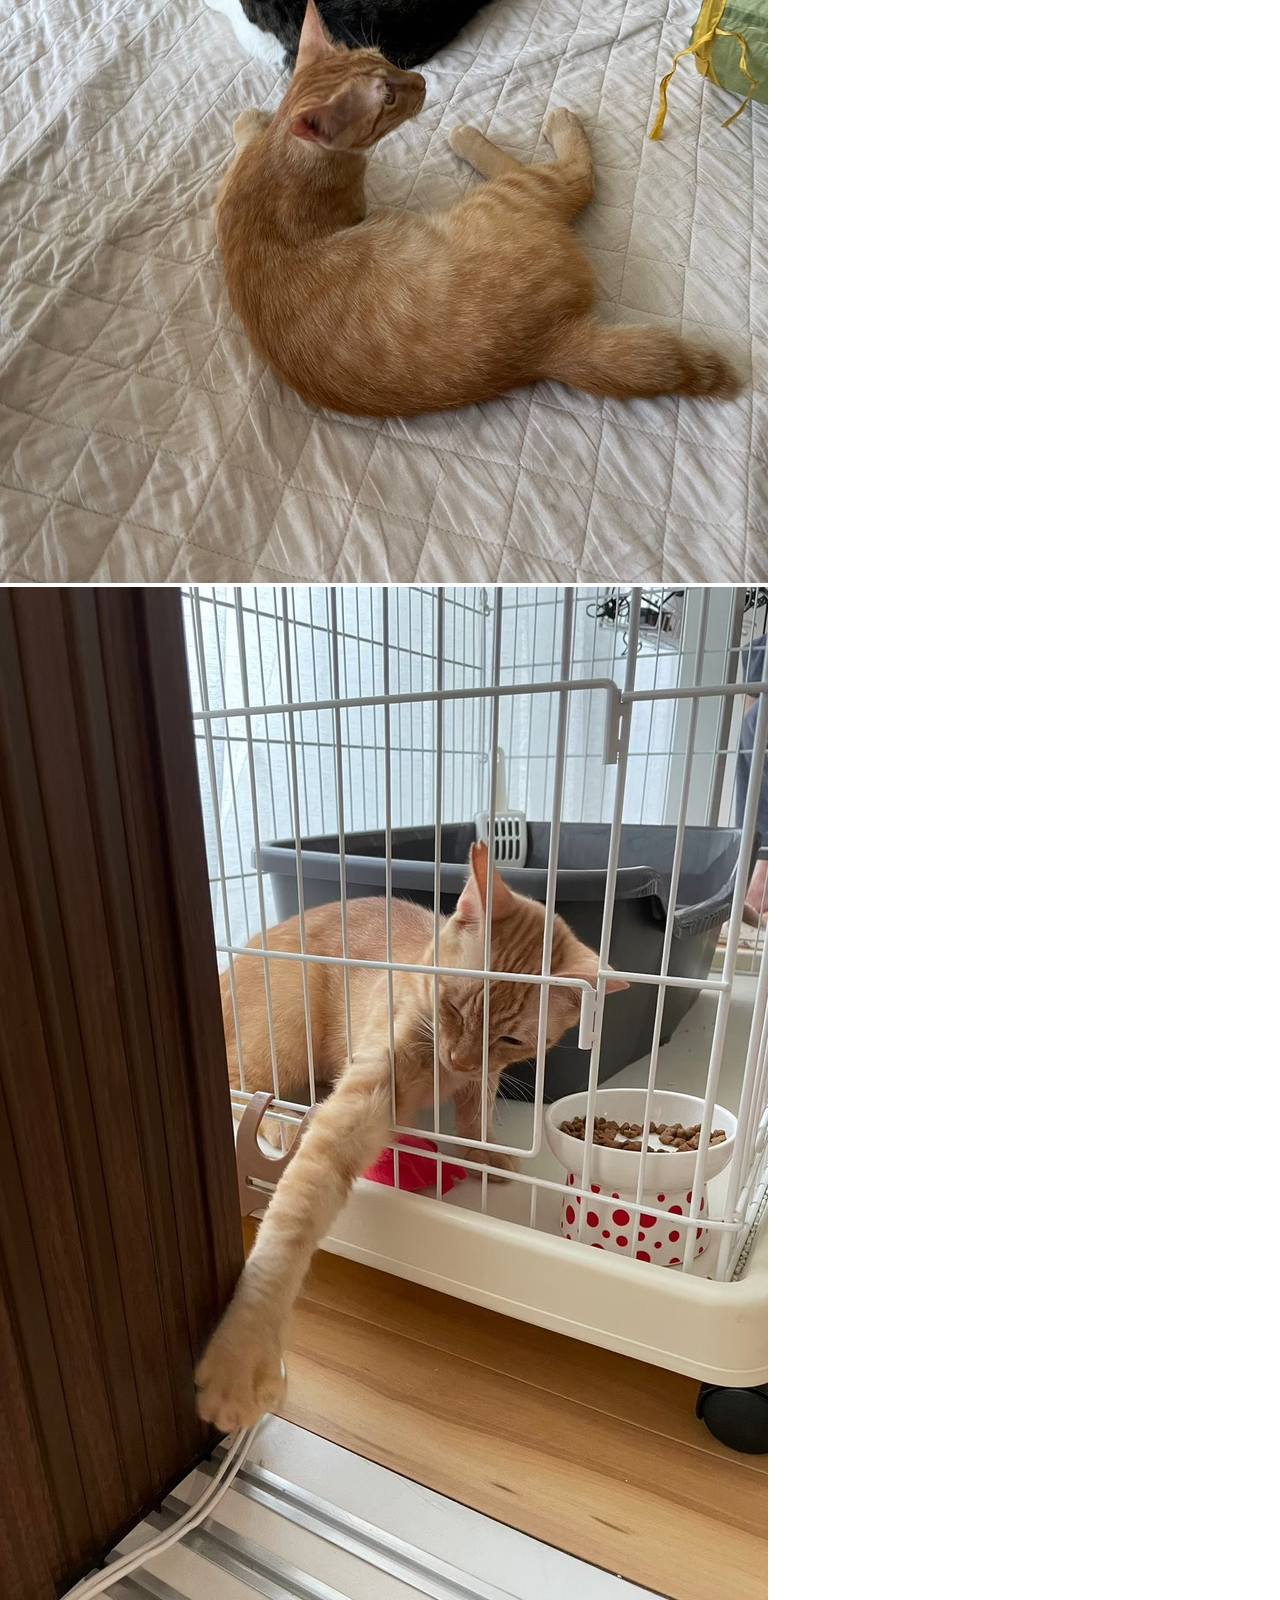
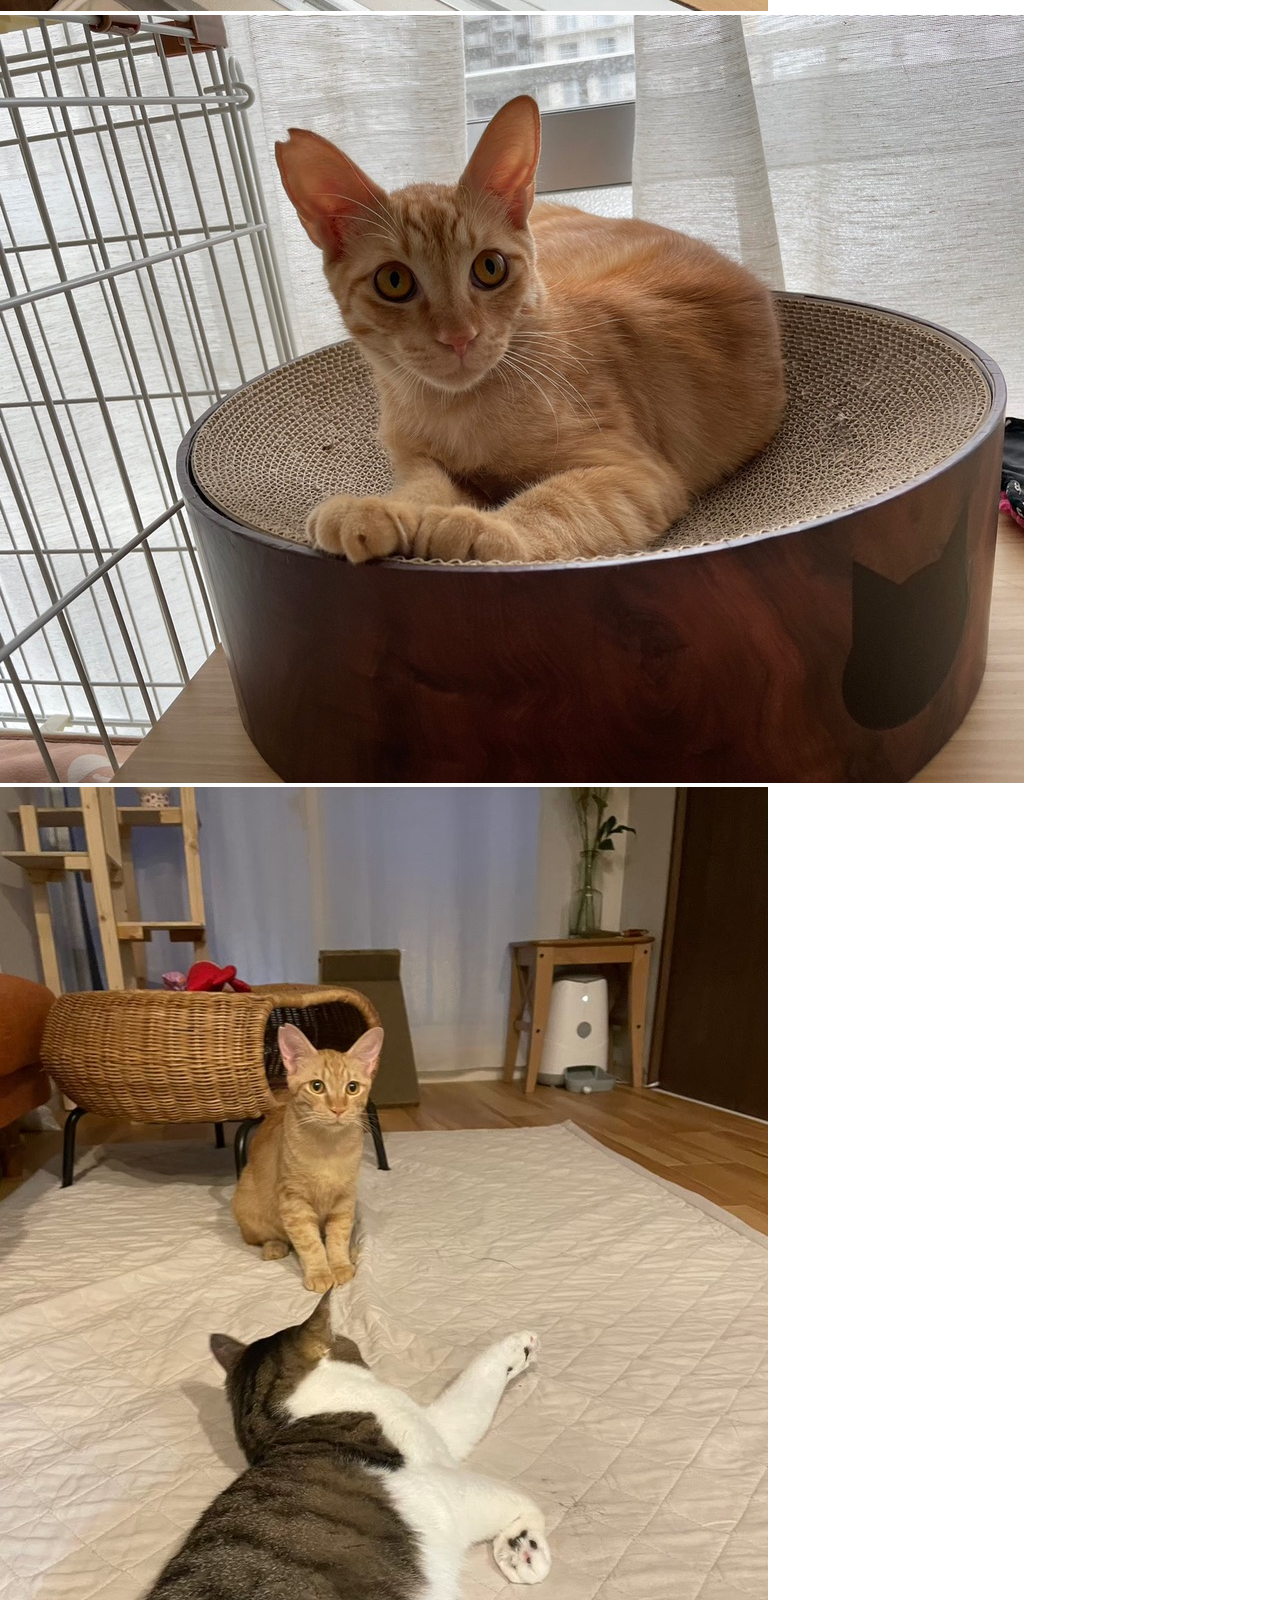
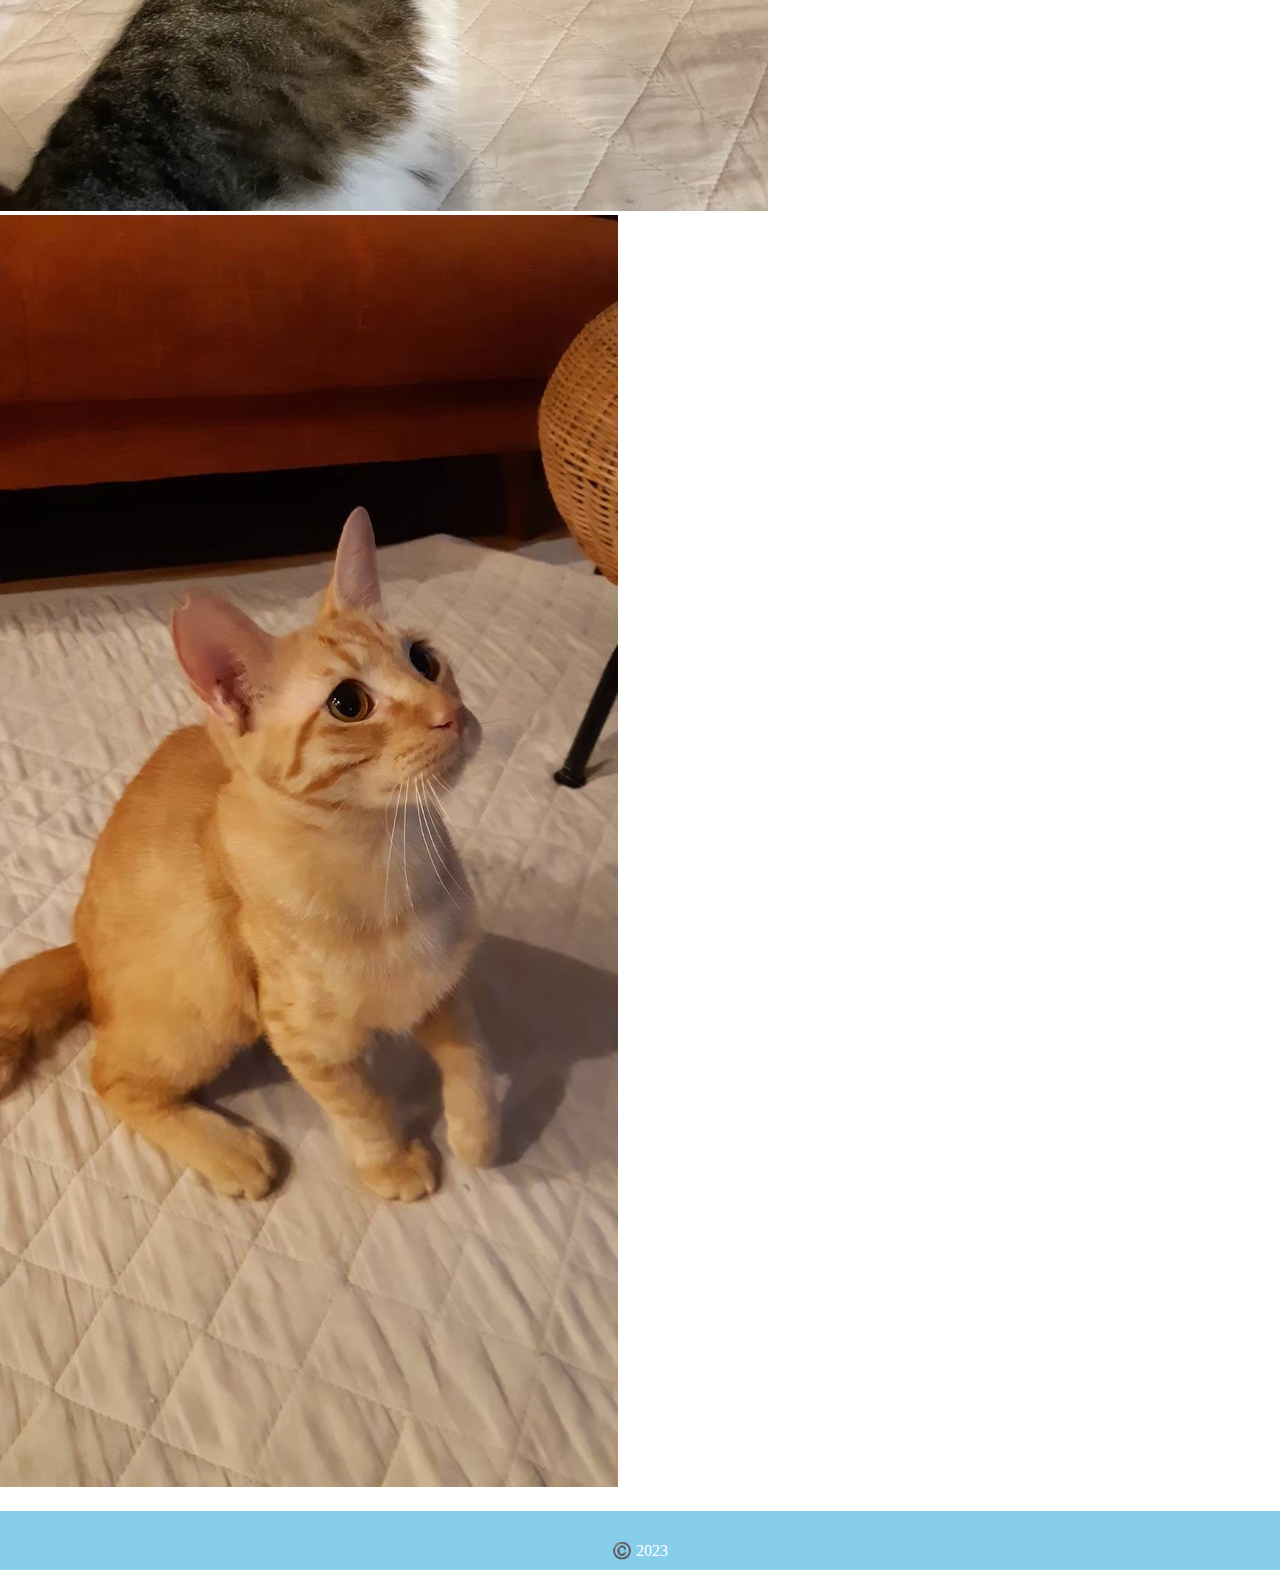
<file: index2.html>
<!DOCTYPE html>
<html lang="ja">

<head>
    <meta charset="UTF-8">
    <meta http-equiv="X-UA-Compatible" content="IE=edge">
    <meta name="viewport" content="width=device-width, initial-scale=1.0">
    <title>むぎとつくね</title>
    <link rel="stylesheet" href="css/style.css">
    <link href="https://cdn.jsdelivr.net/npm/bootstrap@5.0.2/dist/css/bootstrap.min.css" rel="stylesheet"
        integrity="sha384-EVSTQN3/azprG1Anm3QDgpJLIm9Nao0Yz1ztcQTwFspd3yD65VohhpuuCOmLASjC" crossorigin="anonymous">
    <link rel="stylesheet" href="https://cdn.jsdelivr.net/npm/bootstrap-icons@1.8.0/font/bootstrap-icons.css">
</head>

<body>
    <nav class="navbar navbar-expand-lg navbar-light bg-white shadow-sm">
        <div class="container-fluid">
            <a class="navbar-brand" href="index.html"><i class="bi bi-file-image me-1"></i>Cats</a>
            <button class="navbar-toggler" type="button" data-bs-toggle="collapse"
                data-bs-target="#navbarSupportedContent" aria-controls="navbarSupportedContent" aria-expanded="false"
                aria-label="Toggle navigation">
                <span class="navbar-toggler-icon"></span>
            </button>
            <div class="collapse navbar-collapse" id="navbarSupportedContent">
                <ul class="navbar-nav">
                    <li class="nav-item"><a class="nav-link active" href="index.html">Home</a></li>
                </ul>
                <ul class="navbar-nav">
                    <li class="nav-item"><a class="nav-mugi" href="index2.html">むぎとつくね</a></li>
                </ul>
            </div>
        </div>

    </nav>
    <div class="px-3 py-5 bg-img2">
        <div class="container text-white">
            <h1><i class="bi bi-camera-fill me-1"></i>むぎとつくねの画像一覧</h1>
        </div>
    </div>

    <div class="container mt-4">
        <div class="row gy-3">
            <div class="col-lg-4 col-sm-6">
                <img src="image2/image13.jpeg" alt="cat" class="img-thumbnail">
            </div>
            <div class="col-lg-4 col-sm-6">
                <img src="image2/image02.jpeg" alt="cat" class="img-thumbnail">
            </div>
            <div class="col-lg-4 col-sm-6 ">
                <img src="image2/image03.jpeg" alt="cat" class="img-thumbnail">
            </div>
            <div class="col-lg-4 col-sm-6 image-fit">
                <img src="image2/image04.jpeg" alt="cat" class="img-thumbnail">
            </div>
            <div class="col-lg-4 col-sm-6 image-fit">
                <img src="image2/image05.jpeg" alt="cat" class="img-thumbnail">
            </div>
            <div class="col-lg-4 col-sm-6 image-fit">
                <img src="image2/image06.jpeg" alt="cat" class="img-thumbnail">
            </div>
            <div class="col-lg-4 col-sm-6">
                <img src="image2/image07.jpeg" alt="cat" class="img-thumbnail">
            </div>
            <div class="col-lg-4 col-sm-6">
                <img src="image2/image08.jpeg" alt="cat" class="img-thumbnail">
            </div>
            <div class="col-lg-4 col-sm-6">
                <img src="image2/image09.jpeg" alt="cat" class="img-thumbnail">
            </div>
            <div class="col-lg-4 col-sm-6 image-fit">
                <img src="image2/image14.jpeg" alt="cat" class="img-thumbnail">
            </div>
            <div class="col-lg-4 col-sm-6 image-fit">
                <img src="image2/image11.jpeg" alt="cat" class="img-thumbnail">
            </div>
            <div class="col-lg-4 col-sm-6">
                <img src="image2/image12.jpeg" alt="cat" class="img-thumbnail">
            </div>
        </div>
    </div>

    <footer class="footer-wrap">
        <p class="copy-write">©️ 2023 </p>
    </footer>
    <script src="https://cdn.jsdelivr.net/npm/bootstrap@5.0.2/dist/js/bootstrap.bundle.min.js"
        integrity="sha384-MrcW6ZMFYlzcLA8Nl+NtUVF0sA7MsXsP1UyJoMp4YLEuNSfAP+JcXn/tWtIaxVXM"
        crossorigin="anonymous"></script>
    <script src="https://cdn.jsdelivr.net/npm/@popperjs/core@2.9.2/dist/umd/popper.min.js"
        integrity="sha384-IQsoLXl5PILFhosVNubq5LC7Qb9DXgDA9i+tQ8Zj3iwWAwPtgFTxbJ8NT4GN1R8p"
        crossorigin="anonymous"></script>
    <script src="https://cdn.jsdelivr.net/npm/bootstrap@5.0.2/dist/js/bootstrap.min.js"
        integrity="sha384-cVKIPhGWiC2Al4u+LWgxfKTRIcfu0JTxR+EQDz/bgldoEyl4H0zUF0QKbrJ0EcQF"
        crossorigin="anonymous"></script>
</body>

</html>
</file>
<file: css/style.css>
* {
    padding: 0;
    margin: 0;
}


.bg-img {
    background-image: url(../image/img03.jpeg);
    height: 100vh;
    background-size: cover;
    background-position: center;
}


.bg-img2 {
    background-image: url(../image2/image_header02.jpeg);
    height: 100vh;
    background-size: cover;
    background-position: center;
}



.navbar-nav .nav-mugi {
    padding-left: 0;
    padding-right: 0;
}

.nav-mugi:hover {
    color: orange;
}

.nav-mugi {
    text-decoration: none;
    color: black;
    display: block;
    padding: 0.5rem 1rem;
}

.image-fit img {
    object-fit: cover;
    height: 100%;
    background-position: center;
}

.footer-wrap {
    background: skyblue;
    padding: 10px;
    margin-top: 20px;
}

.copy-write {
    text-align: center;
    padding-top: 20px;
    color: white;
}


@media (min-width: 992px) {
    .nav-mugi {
        padding-right: 0.5rem;
        padding-left: 0.5rem;
    }
}
</file>
